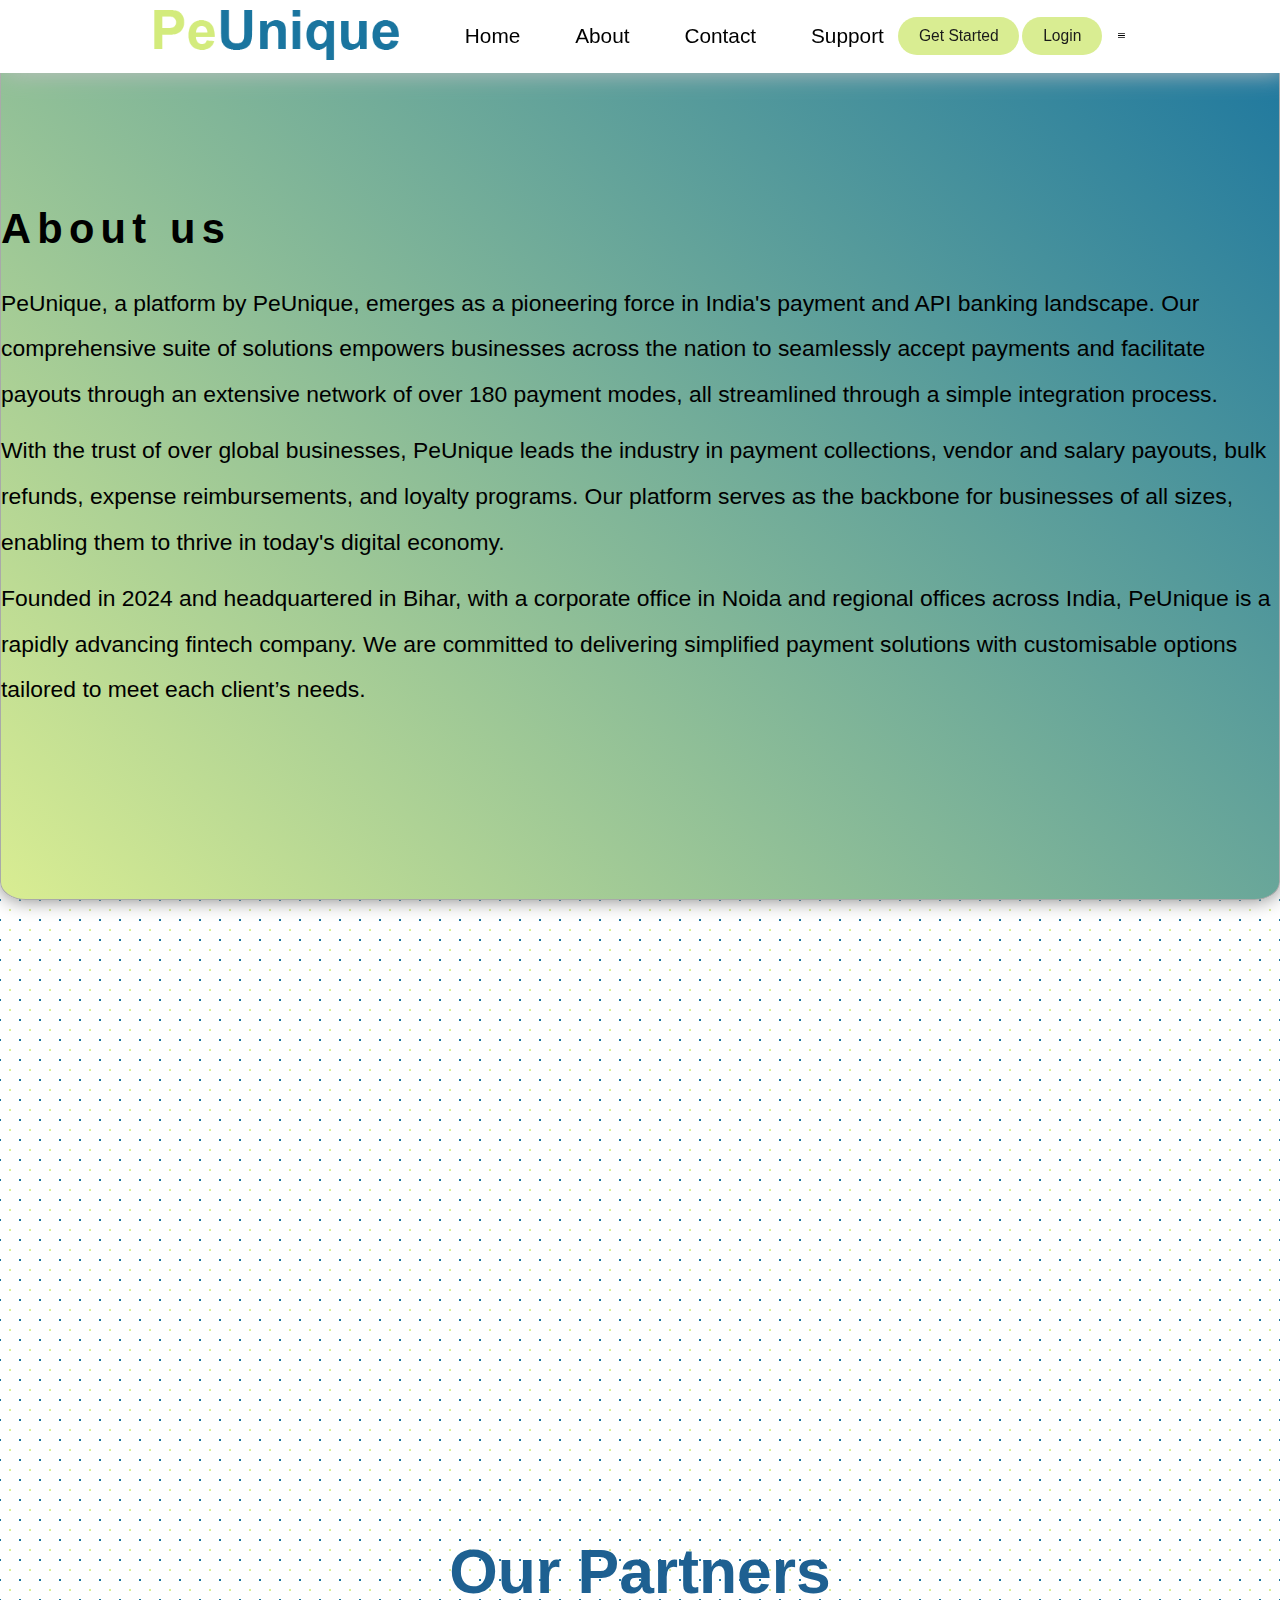
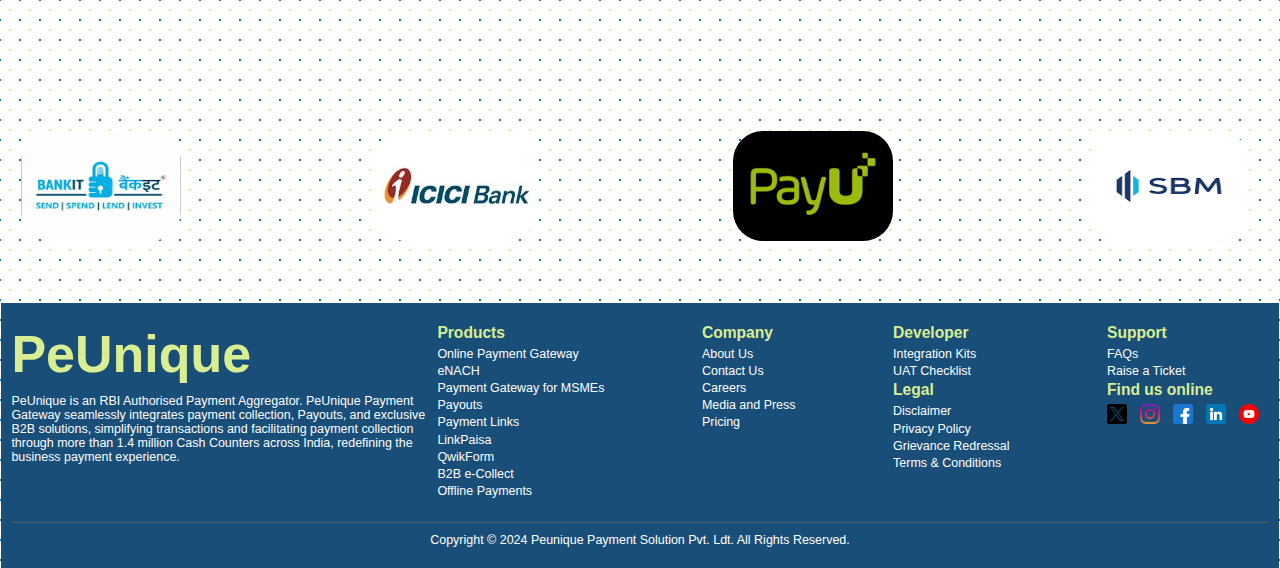
<file: aboutus.html>
<!DOCTYPE html>
<html lang="en">
<head>
    <meta charset="UTF-8">
    <meta name="viewport" content="width=device-width, initial-scale=1.0">
    <title>About Us</title>
    <link href='https://unpkg.com/boxicons@2.1.4/css/boxicons.min.css' rel='stylesheet'>
    <link rel="icon" type="image/x-icon" href="./assets/favicon.png">
    <style>
        @import url('./css/style.css');
.button {
  line-height: 1;
  text-decoration: none;
  display: inline-flex;
  border: none;
  cursor: pointer;
  align-items: center;
  gap: 0.75rem;
  background-color: var(--primary-color);
  color: #1a1a1a;
  border-radius: 10rem;
  padding: 0.75rem 1.5rem;
  padding-left: 20px;
  margin-top: 2.6rem;
  white-space: nowrap;
  overflow: hidden;
  text-overflow: ellipsis;
  transition: background-color 0.3s;
}

.button__icon-wrapper {
  flex-shrink: 0;
  width: 25px;
  height: 25px;
  position: relative;
  color: var(--bg-color);
  background-color: #fff;
  border-radius: 50%;
  display: grid;
  place-items: center;
  overflow: hidden;
}

.button:hover {
  background-color:var(--secondary-color);
  color: #fff;

}

.button:hover .button__icon-wrapper {
  color: #000;
}

.button__icon-svg--copy {
  position: absolute;
  transform: translate(-150%, 150%);
}

.button:hover .button__icon-svg:first-child {
  transition: transform 0.3s ease-in-out;
  transform: translate(150%, -150%);
}

.button:hover .button__icon-svg--copy {
  transition: transform 0.3s ease-in-out 0.1s;
  transform: translate(0);
}

    </style>
<link href="https://unpkg.com/aos@2.3.1/dist/aos.css" rel="stylesheet">
</head>
<body>
  <header>
    <a href="./index.html">
        <img src="./assets/icon.png" alt="" height="50px">
    </a>
    <nav>
        <a href="./index.html">Home</a>
        <a href="./aboutus.html">About</a>
        <a href="./contact.html">Contact</a>
        <a href="./support.html">Support</a>
    </nav>
    <div class="btns">
        <a href="#" class="btn">Get Started</a>
        <a href="#" class="login">Login</a>
    </div>
    <i class='bx bx-menu' id="menu_btn"></i>
</header>
    <div >
   <div class="about-container">
    <div class="about-herosection">
        <h1 class="about-heading">About us</h1>
        <p>PeUnique, a platform by PeUnique, emerges as a pioneering force in India's payment and API banking landscape.
         Our comprehensive suite of solutions empowers businesses across the nation to seamlessly accept payments and facilitate payouts through an extensive network of over 180 payment modes, all streamlined through a simple integration process.</p>
       <p>With the trust of over global businesses, PeUnique leads the industry in payment collections, vendor and salary payouts, bulk refunds, expense reimbursements, and loyalty programs. Our platform serves as the backbone for businesses of all sizes, enabling them to thrive in today's digital economy.
    </p>
    <p>Founded in 2024 and headquartered in Bihar, with a corporate office in Noida and regional offices across India, PeUnique is a rapidly advancing fintech company. We are committed to delivering simplified payment solutions with customisable options tailored to meet each client’s needs.</p>
    </div>
  
    <div class="about-goals">
        <div  data-aos="fade-right" data-aos-duration="1500"  class="about-mission">
           <h4  class="tertiary-heading">Mission</h4>
           <img src="./assets/mission.avif" alt="mission">
           <p class="short-desc">To be the most inclusive, innovative and secure payment system.</p>
          </div>
       
        <div data-aos="fade-up" data-aos-duration="1500" class="about-achievements"><h4 class="tertiary-heading">Achievements</h4><img src="./assets/acheivements.jpg" alt="acheivements"><p class="short-desc">20+ websites included as there payment gateway.</p></div>
       
        <div  data-aos="fade-left" data-aos-duration="1500" class="about-vision"><h4 class="tertiary-heading">Vision</h4><img src="./assets/vission.avif" alt="vision"><p class="short-desc">To be recognised as one of the top 10 innovative and inclusive payment system providers.</p></div>
    </div>

    <!-- <div class="about-team">
        <h2 class="secondary-heading"> Our Team</h2>
        <div class="team-box">
            <div class="team"><img class="team-img"  src="./assets/image.png" alt="manager"><p class="team-name">Mr Nikhil Advani</p><p class="team-desc">A former banker with companies like ICICI, Kotak Mahindra & HDFC with close to 24 years of experience.</p>
                <button href="#" class="button" style="--clr: #7808d0">
                  <span class="button__icon-wrapper">
                    <svg
                      viewBox="0 0 14 15"
                      fill="none"
                      xmlns="http://www.w3.org/2000/svg"
                      class="button__icon-svg"
                      width="10"
                    >
                      <path
                        d="M13.376 11.552l-.264-10.44-10.44-.24.024 2.28 6.96-.048L.2 12.56l1.488 1.488 9.432-9.432-.048 6.912 2.304.024z"
                        fill="currentColor"
                      ></path>
                    </svg>
                
                    <svg
                      viewBox="0 0 14 15"
                      fill="none"
                      width="10"
                      xmlns="http://www.w3.org/2000/svg"
                      class="button__icon-svg button__icon-svg--copy"
                    >
                      <path
                        d="M13.376 11.552l-.264-10.44-10.44-.24.024 2.28 6.96-.048L.2 12.56l1.488 1.488 9.432-9.432-.048 6.912 2.304.024z"
                        fill="currentColor"
                      ></path>
                    </svg>
                  </span>
                  Explore All
                </button>
                </div>
            <div class="team"><img class="team-img"  src="./assets/image.png" alt="manager"><p class="team-name">Mr Sunil Agrawal</p><p class="team-desc">Proven Business Leader, Entrepreneur, & business strategist, with close to 25 years of experience in tech strategy & sales.</p> <button href="#" class="button" style="--clr: #7808d0">
                <span class="button__icon-wrapper">
                  <svg
                    viewBox="0 0 14 15"
                    fill="none"
                    xmlns="http://www.w3.org/2000/svg"
                    class="button__icon-svg"
                    width="10"
                  >
                    <path
                      d="M13.376 11.552l-.264-10.44-10.44-.24.024 2.28 6.96-.048L.2 12.56l1.488 1.488 9.432-9.432-.048 6.912 2.304.024z"
                      fill="currentColor"
                    ></path>
                  </svg>
              
                  <svg
                    viewBox="0 0 14 15"
                    fill="none"
                    width="10"
                    xmlns="http://www.w3.org/2000/svg"
                    class="button__icon-svg button__icon-svg--copy"
                  >
                    <path
                      d="M13.376 11.552l-.264-10.44-10.44-.24.024 2.28 6.96-.048L.2 12.56l1.488 1.488 9.432-9.432-.048 6.912 2.304.024z"
                      fill="currentColor"
                    ></path>
                  </svg>
                </span>
                Explore All
              </button></div>
            <div class="team"><img class="team-img"  src="./assets/image.png" alt="manager"><p class="team-name">Mr Ankit Chaudhary</p><p class="team-desc"> MBA in Finance & with a vast experience of 28 years including 14.5 years of experience with top two private Banks viz. HDFC Bank & ICICI Bank</p>
                <button href="#" class="button" style="--clr: #7808d0">
                    <span class="button__icon-wrapper">
                      <svg
                        viewBox="0 0 14 15"
                        fill="none"
                        xmlns="http://www.w3.org/2000/svg"
                        class="button__icon-svg"
                        width="10"
                      >
                        <path
                          d="M13.376 11.552l-.264-10.44-10.44-.24.024 2.28 6.96-.048L.2 12.56l1.488 1.488 9.432-9.432-.048 6.912 2.304.024z"
                          fill="currentColor"
                        ></path>
                      </svg>
                  
                      <svg
                        viewBox="0 0 14 15"
                        fill="none"
                        width="10"
                        xmlns="http://www.w3.org/2000/svg"
                        class="button__icon-svg button__icon-svg--copy"
                      >
                        <path
                          d="M13.376 11.552l-.264-10.44-10.44-.24.024 2.28 6.96-.048L.2 12.56l1.488 1.488 9.432-9.432-.048 6.912 2.304.024z"
                          fill="currentColor"
                        ></path>
                      </svg>
                    </span>
                    Explore All
                  </button></div>
        </div>

    </div> -->

    <div class="about-partners">
        <h2 class="secondary-heading">Our Partners</h2>
        <div class="image-slider" scrollamount="20" direction="fade-left">
            <img class="partner-image" src="./assets/bankit.png" alt="">
            <!-- <img class="partner-image" src="./assets/eko-logo.svg" alt=""> -->
            <img class="partner-image" src="./assets/icici.jpg" alt="">
            <!-- <img class="partner-image" src="./assets/mahagram.jpg" alt=""> -->
            <img class="partner-image" src="./assets/payu.png" alt="">
            <img class="partner-image" src="./assets/sbm bank.png" alt="">
            <img class="partner-image" src="./assets/yes bank.jpg" alt="">

            <!-- Duplicate images -->

            <img class="partner-image" src="./assets/bankit.png" alt="">
            <!-- <img class="partner-image" src="./assets/eko-logo.svg" alt=""> -->
            <img class="partner-image" src="./assets/icici.jpg" alt="">
            <!-- <img class="partner-image" src="./assets/mahagram.jpg" alt=""> -->
            <img class="partner-image" src="./assets/payu.png" alt="">
            <img class="partner-image" src="./assets/sbm bank.png" alt="">
            <img class="partner-image" src="./assets/yes bank.jpg" alt="">
        </div>

    </div>
    <!-- <div class="about-testimonials">
        <h2 class="secondary-heading">Testimonials</h2>

    </div> -->
    <footer>
        <div class="footer-container">
            <div class="footer-about">
                <h2>PeUnique</h2>
                <p>
                    PeUnique is an RBI Authorised Payment Aggregator. PeUnique Payment Gateway seamlessly integrates payment collection, Payouts, and exclusive B2B solutions, simplifying transactions and facilitating payment collection through more than 1.4 million Cash Counters across India, redefining the business payment experience.
                </p>
                <!-- <div class="certifications">
                    <img src="rbi-authorized.png" alt="RBI Authorised Payment Aggregator">
                    <img src="pcidss.png" alt="PCI DSS">
                    <img src="iso.png" alt="ISO/IEC 27001:2022">
                    <img src="npci.png" alt="NPCI Certified Partner">
                </div> -->
            </div>
            <div class="footer-links">
                <div>
                    <h3>Products</h3>
                    <ul>
                        <li>Online Payment Gateway</li>
                        <li>eNACH</li>
                        <li>Payment Gateway for MSMEs</li>
                        <li>Payouts</li>
                        <li>Payment Links</li>
                        <li>LinkPaisa</li>
                        <li>QwikForm</li>
                        <li>B2B e-Collect</li>
                        <li>Offline Payments</li>
                    </ul>
                </div>
                <div>
                    <h3>Company</h3>
                    <ul>
                        <li>About Us</li>
                        <li>Contact Us</li>
                        <li>Careers</li>
                        <li>Media and Press</li>
                        <li>Pricing</li>
                    </ul>
                </div>
                <div>
                    <h3>Developer</h3>
                    <ul>
                        <li>Integration Kits</li>
                        <li>UAT Checklist</li>
                    </ul>
                    <h3>Legal</h3>
                    <ul>
                        <li>Disclaimer</li>
                        <li>Privacy Policy</li>
                        <li>Grievance Redressal</li>
                        <li>Terms & Conditions</li>
                    </ul>
                </div>
                <div>
                    <h3>Support</h3>
                    <ul>
                        <li>FAQs</li>
                        <li>Raise a Ticket</li>
                    </ul>
                    <h3>Find us online</h3>
                    <div class="social-icons">
                        <a href="#"><img src="./assets/twitter.png" alt="Twitter"></a>
                        <a href="#"><img src="./assets/instagram.png" alt="Instagram"></a>
                        <a href="#"><img src="./assets/facebook.png" alt="Facebook"></a>
                        <a href="#"><img src="./assets/linkedin.png" alt="LinkedIn"></a>
                        <a href="#"><img src="./assets/youtube.png" alt="YouTube"></a>
                    </div>
                </div>
            </div>
        </div>
        <div class="footer-bottom">
          <p>Copyright © 2024 Peunique Payment Solution Pvt. Ldt. All Rights Reserved.</p>
        </div>
    </footer>
    </div>
    </div>
    
    <script src="https://unpkg.com/aos@2.3.1/dist/aos.js"></script>
    <script>
        AOS.init();
      </script>
</body>
</html>
</file>
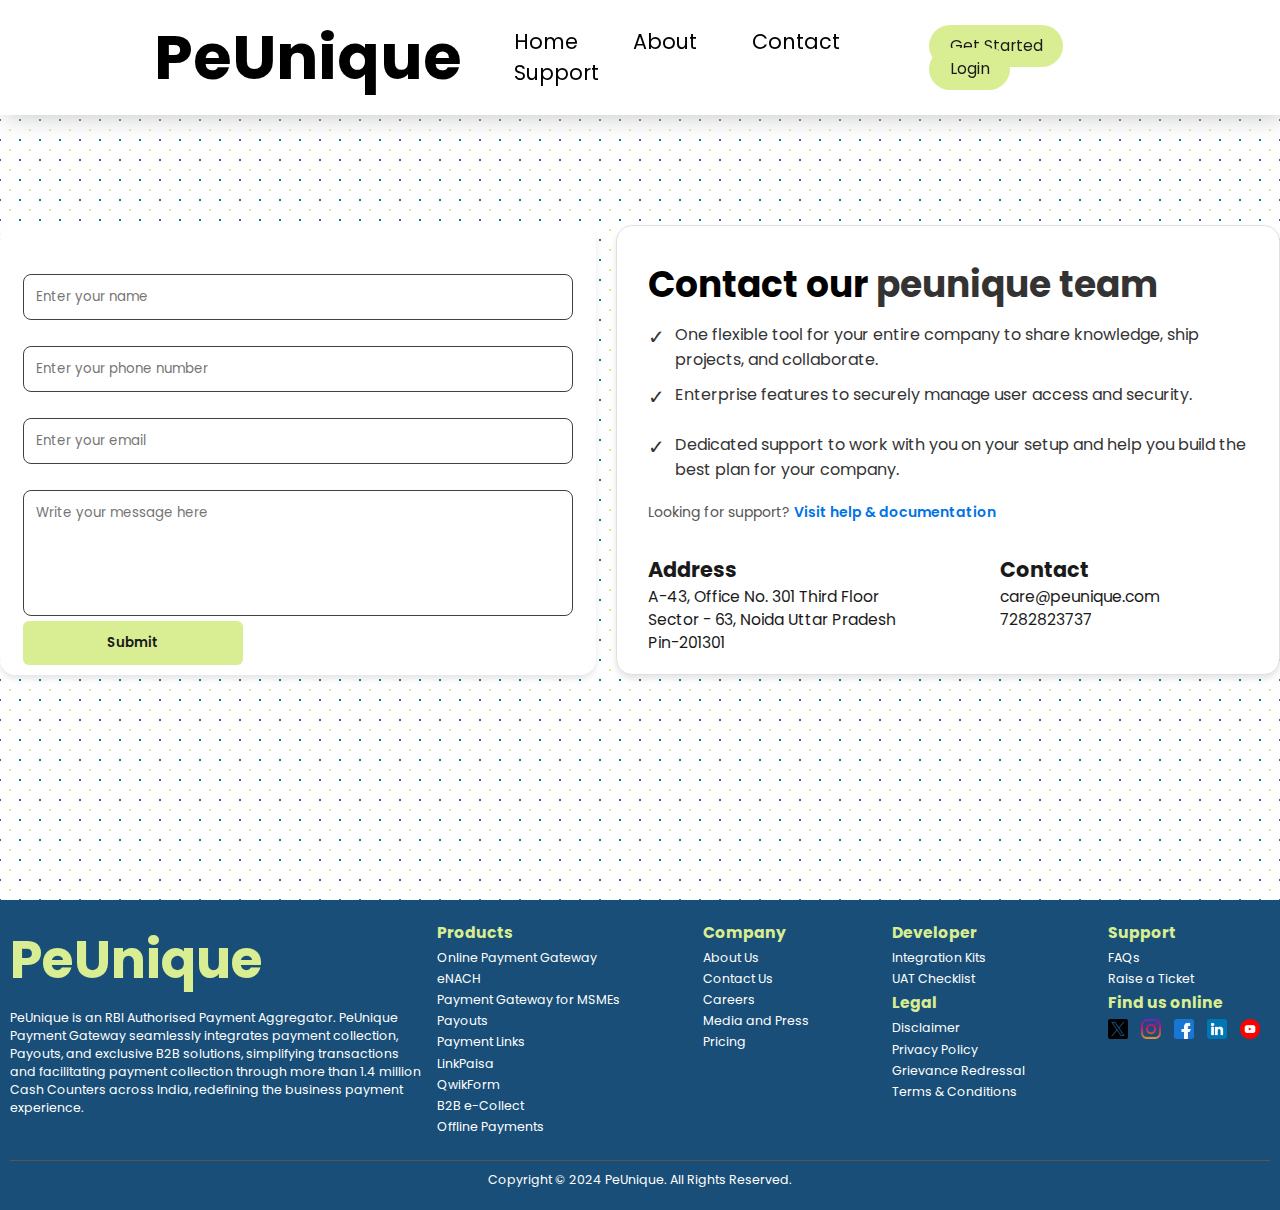
<file: contact.html>
<!DOCTYPE html>
<html lang="en">
<head>
    <meta charset="UTF-8">
    <meta name="viewport" content="width=device-width, initial-scale=1.0">
    <title>Contact Page</title>
    <link rel="preconnect" href="https://fonts.googleapis.com">
    <link rel="preconnect" href="https://fonts.gstatic.com" crossorigin>
    <link href="https://fonts.googleapis.com/css2?family=Poppins:ital,wght@0,100;0,200;0,300;0,400;0,500;0,600;0,700;0,800;0,900;1,100;1,200;1,300;1,400;1,500;1,600;1,700;1,800;1,900&display=swap" rel="stylesheet">
    <link href='https://unpkg.com/boxicons@2.1.4/css/boxicons.min.css' rel='stylesheet'>
    <style>
        @import url('./css/style.css');
    </style>
</head>
<body>
    <header>
        <h1>Pe<span>Unique</span></h1>
        <nav>
            <a href="./index.html">Home</a>
            <a href="./aboutus.html">About</a>
            <a href="./contact.html">Contact</a>
            <a href="./support.html">Support</a>
        </nav>
        <div class="btns">
            <a href="#" class="btn">Get Started</a>
            <a href="#" class="login">Login</a>
        </div>
    </header>
    <div class="main-container">
        <div class="contact-form-container">
            <form class="contact-form" action="#" method="POST">
                <div class="contact-form-group">
                    <label for="contact-name">Name</label>
                    <input type="text" id="contact-name" name="name" placeholder="Enter your name" required>
                </div>
                <div class="contact-form-group">
                    <label for="contact-phone">Phone no</label>
                    <input type="tel" id="contact-phone" name="phone" placeholder="Enter your phone number" pattern="[0-9]{10}" required>
                </div>
                <div class="contact-form-group">
                    <label for="contact-email">Email</label>
                    <input type="email" id="contact-email" name="email" placeholder="Enter your email" required>
                </div>
                <div class="contact-form-group">
                    <label for="contact-message">How Can We Help You?</label>
                    <textarea id="contact-message" name="message" placeholder="Write your message here" rows="5" required></textarea>
                </div>
                <button class="contact-form-submit-btn" type="submit">Submit</button>
            </form>
        </div>
        <div class="contact-container">
            <h1>Contact our <span>peunique team</span></h1>
           <div style="position: relative; top: 10px;">
            <div class="contact-feature">        
              <div class="contact-feature-icon">✓</div>
              <div class="contact-feature-text">One flexible tool for your entire company to share knowledge, ship projects, and collaborate.</div>
          </div>
           </div>
            <div class="contact-feature">
                <div class="contact-feature-icon">✓</div>
                <div class="contact-feature-text">Enterprise features to securely manage user access and security.</div>
            </div>
            <div class="contact-feature">
                <div class="contact-feature-icon">✓</div>
                <div class="contact-feature-text">Dedicated support to work with you on your setup and help you build the best plan for your company.</div>
            </div>
            <p class="contact-support-text">Looking for support? <a href="#">Visit help & documentation</a></p>
            <div class="address">
                <div class="first">
                    <h1>Address</h1>
                    <p>A-43, Office No. 301 Third Floor</p>
                    <p>Sector - 63, Noida Uttar Pradesh</p>
                    <p>Pin-201301</p>
                </div>
                <div class="contact">
                    <h1>Contact</h1>
                    <p>care@peunique.com</p>
                    <p>7282823737</p>
                </div>
            </div>
        </div>
    </div>
    <footer>
        <div class="footer-container">
            <div class="footer-about">
                <h2>PeUnique</h2>
                <p>
                    PeUnique is an RBI Authorised Payment Aggregator. PeUnique Payment Gateway seamlessly integrates payment collection, Payouts, and exclusive B2B solutions, simplifying transactions and facilitating payment collection through more than 1.4 million Cash Counters across India, redefining the business payment experience.
                </p>
                <!-- <div class="certifications">
                    <img src="rbi-authorized.png" alt="RBI Authorised Payment Aggregator">
                    <img src="pcidss.png" alt="PCI DSS">
                    <img src="iso.png" alt="ISO/IEC 27001:2022">
                    <img src="npci.png" alt="NPCI Certified Partner">
                </div> -->
            </div>
            <div class="footer-links">
                <div>
                    <h3>Products</h3>
                    <ul>
                        <li>Online Payment Gateway</li>
                        <li>eNACH</li>
                        <li>Payment Gateway for MSMEs</li>
                        <li>Payouts</li>
                        <li>Payment Links</li>
                        <li>LinkPaisa</li>
                        <li>QwikForm</li>
                        <li>B2B e-Collect</li>
                        <li>Offline Payments</li>
                    </ul>
                </div>
                <div>
                    <h3>Company</h3>
                    <ul>
                        <li>About Us</li>
                        <li>Contact Us</li>
                        <li>Careers</li>
                        <li>Media and Press</li>
                        <li>Pricing</li>
                    </ul>
                </div>
                <div>
                    <h3>Developer</h3>
                    <ul>
                        <li>Integration Kits</li>
                        <li>UAT Checklist</li>
                    </ul>
                    <h3>Legal</h3>
                    <ul>
                        <li>Disclaimer</li>
                        <li>Privacy Policy</li>
                        <li>Grievance Redressal</li>
                        <li>Terms & Conditions</li>
                    </ul>
                </div>
                <div>
                    <h3>Support</h3>
                    <ul>
                        <li>FAQs</li>
                        <li>Raise a Ticket</li>
                    </ul>
                    <h3>Find us online</h3>
                    <div class="social-icons">
                        <a href="#"><img src="./assets/twitter.png" alt="Twitter"></a>
                        <a href="#"><img src="./assets/instagram.png" alt="Instagram"></a>
                        <a href="#"><img src="./assets/facebook.png" alt="Facebook"></a>
                        <a href="#"><img src="./assets/linkedin.png" alt="LinkedIn"></a>
                        <a href="#"><img src="./assets/youtube.png" alt="YouTube"></a>
                    </div>
                </div>
            </div>
        </div>
        <div class="footer-bottom">
            <p>Copyright © 2024 PeUnique. All Rights Reserved.</p>
        </div>
    </footer>
</body>
</html>
</file>
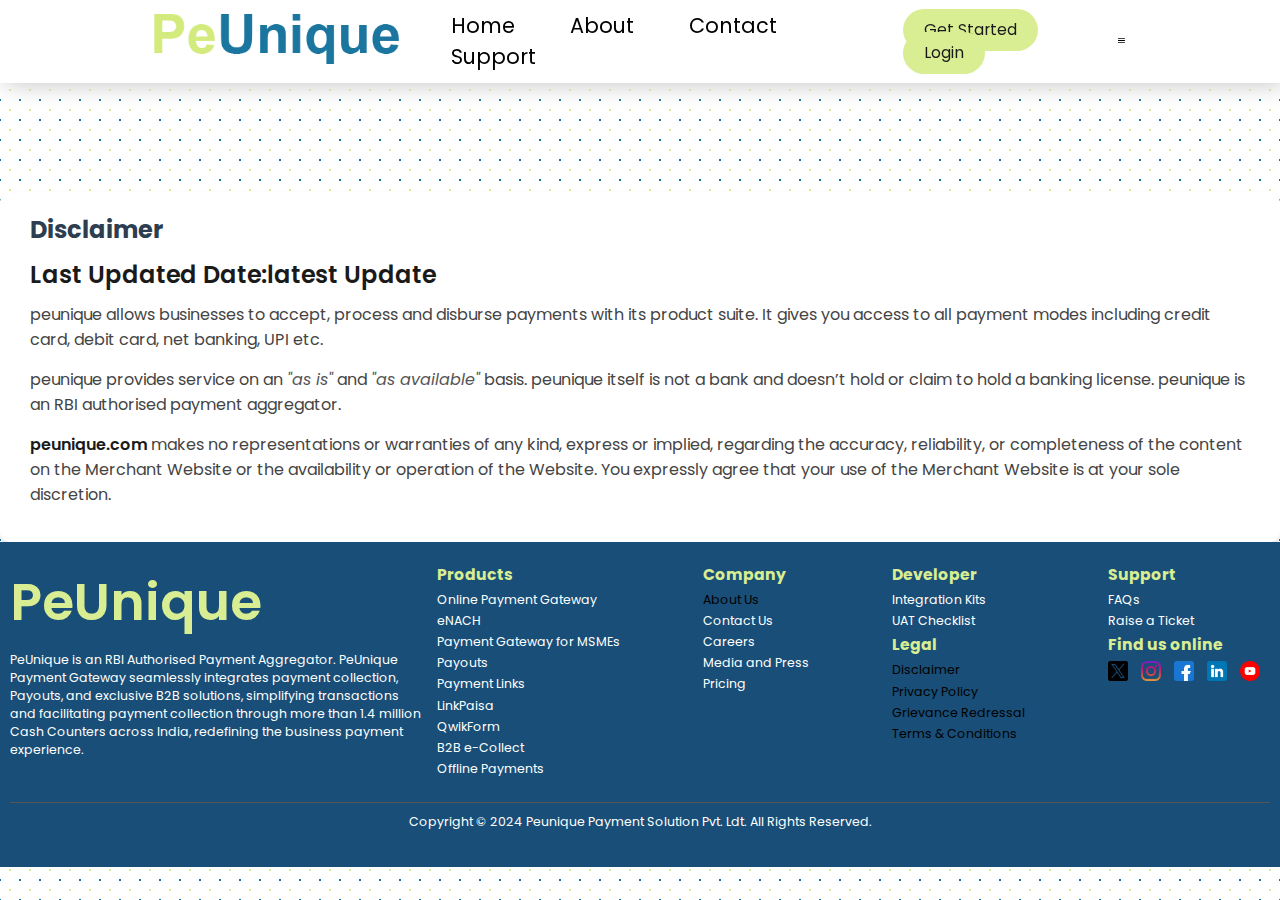
<file: disclaimer.html>
<!DOCTYPE html>
<html lang="en">
<head>
    <meta charset="UTF-8">
    <meta name="viewport" content="width=device-width, initial-scale=1.0">
    <title>Disclaimer</title>
    <style>
        @import url('./css/style.css');
        section {
    
  justify-content: center;       
    background-color: #ffffff; /* White background */
    margin-top: 15% ; /* Centered horizontally with spacing */
    padding: 20px 30px; /* Internal spacing */
    border-radius: 10px; /* Rounded corners */
    box-shadow: 0 4px 6px rgba(0, 0, 0, 0.1); /* Subtle shadow for depth */
    max-width: 100%; /* Restrict width for better readability */
}

h2 {
    font-size: 24px;
    color: #1a1a1a; /* Darker color for heading */
    font-weight: 600;
    margin-bottom: 10px;
}

p {
    font-size: 16px;
    color: #444; /* Slightly lighter text for paragraphs */
    margin-bottom: 15px;
}

strong {
    font-weight: 600; /* Bold font */
    color: #1a1a1a;
}

em {
    font-style: italic;
    color: #555; /* Slightly muted color for emphasis */
} 
@media screen and (max-width: 600px) {
            section {
                padding: 20px;
            }

            h1 {
                font-size: 22px;
            }

            p {
                font-size: 14px;
            }
        }

 /* disclaimer  section */
 .disclaimer {
    font-size: x-large; /* Adjust font size */
    font-weight: bold;  /* Make it bold for emphasis */
    color: #2c3e50;     /* Professional dark blue */
    margin-bottom: 10px; /* Add spacing below the title */
 }
    </style>
    <link rel="preconnect" href="https://fonts.googleapis.com">
    <link rel="preconnect" href="https://fonts.gstatic.com" crossorigin>
    <link href="https://fonts.googleapis.com/css2?family=Poppins:ital,wght@0,100;0,200;0,300;0,400;0,500;0,600;0,700;0,800;0,900;1,100;1,200;1,300;1,400;1,500;1,600;1,700;1,800;1,900&display=swap" rel="stylesheet">
    <link href='https://unpkg.com/boxicons@2.1.4/css/boxicons.min.css' rel='stylesheet'>

</head>
<body>
    <header>
        <a href="./index.html">
            <img src="./assets/icon.png" alt="" height="50px">
        </a>
        <nav>

            <a href="./index.html">Home</a>
            <a href="./aboutus.html">About</a>
            <a href="./contact.html">Contact</a>
            <a href="./support.html">Support</a>
        </nav>
        <div class="btns">
            <a href="#" class="btn">Get Started</a>
            <a href="#" class="login">Login</a>
        </div>

        <i class='bx bx-menu' id="menu_btn"></i>

    </header>


    <!-- here will disclaimer -->
     
       
        <section>
          <h1 class="disclaimer">Disclaimer</h1>
            <h2>Last Updated Date:latest Update  </h2>
        <p>
            peunique allows businesses to accept, process and disburse payments with its product suite. It gives you access to all payment modes including credit card, debit card, net banking, UPI etc.
        </p>
        <p>
            peunique provides service on an <em>"as is"</em> and <em>"as available"</em> basis. peunique itself is not a bank and doesn’t hold or claim to hold a banking license. peunique is an RBI authorised payment aggregator.
        </p>
        <p>
            <strong>peunique.com</strong> makes no representations or warranties of any kind, express or implied, regarding the accuracy, reliability, or completeness of the content on the Merchant Website or the availability or operation of the Website. You expressly agree that your use of the Merchant Website is at your sole discretion.
        </p>
     
     </section>
     
          <!-- footer  -->

          <footer>
            <div class="footer-container">
                <div class="footer-about">
                    <h2>PeUnique</h2>
                    <p>
                        PeUnique is an RBI Authorised Payment Aggregator. PeUnique Payment Gateway seamlessly integrates payment collection, Payouts, and exclusive B2B solutions, simplifying transactions and facilitating payment collection through more than 1.4 million Cash Counters across India, redefining the business payment experience.
                    </p>
                    <!-- <div class="certifications">
                        <img src="rbi-authorized.png" alt="RBI Authorised Payment Aggregator">
                        <img src="pcidss.png" alt="PCI DSS">
                        <img src="iso.png" alt="ISO/IEC 27001:2022">
                        <img src="npci.png" alt="NPCI Certified Partner">
                    </div> -->
                </div>
                <div class="footer-links">
                    <div>
                        <h3>Products</h3>
                        <ul>
                            <li>Online Payment Gateway</li>
                            <li>eNACH</li>
                            <li>Payment Gateway for MSMEs</li>
                            <li>Payouts</li>
                            <li>Payment Links</li>
                            <li>LinkPaisa</li>
                            <li>QwikForm</li>
                            <li>B2B e-Collect</li>
                            <li>Offline Payments</li>
                        </ul>
                    </div>
                    <div>
                        <h3>Company</h3>
                        <ul>
                            <li><a href="./aboutus.html">About Us</a></li>
                            <li>Contact Us</li>
                            <li>Careers</li>
                            <li>Media and Press</li>
                            <li>Pricing</li>
                        </ul>
                    </div>
                    <div>
                        <h3>Developer</h3>
                        <ul>
                            <li>Integration Kits</li>
                            <li>UAT Checklist</li>
                        </ul>
                        <h3>Legal</h3>
                        <ul>
                            <li><a href="./disclaimer.html">Disclaimer</a></li>
                            <li><a href="./Privacy_Policy.html">Privacy Policy</a></li>
                            <li><a href="grievence.html">Grievance Redressal</a></li> 
                            <li><a href="t&c.html">Terms & Conditions</a></li>
                        </ul>
                    </div>
                    <div>
                        <h3>Support</h3>
                        <ul>
                            <li>FAQs</li>
                            <li>Raise a Ticket</li>
                        </ul>
                        <h3>Find us online</h3>
                        <div class="social-icons">
                            <a href="#"><img src="./assets/twitter.png" alt="Twitter"></a>
                            <a href="#"><img src="./assets/instagram.png" alt="Instagram"></a>
                            <a href="#"><img src="./assets/facebook.png" alt="Facebook"></a>
                            <a href="#"><img src="./assets/linkedin.png" alt="LinkedIn"></a>
                            <a href="#"><img src="./assets/youtube.png" alt="YouTube"></a>
                        </div>
                    </div>
                </div>
            </div>
            <div class="footer-bottom">
                <p>Copyright © 2024 Peunique Payment Solution Pvt. Ldt. All Rights Reserved.</p>
            </div>
        </footer>
</body>
</html>
</file>
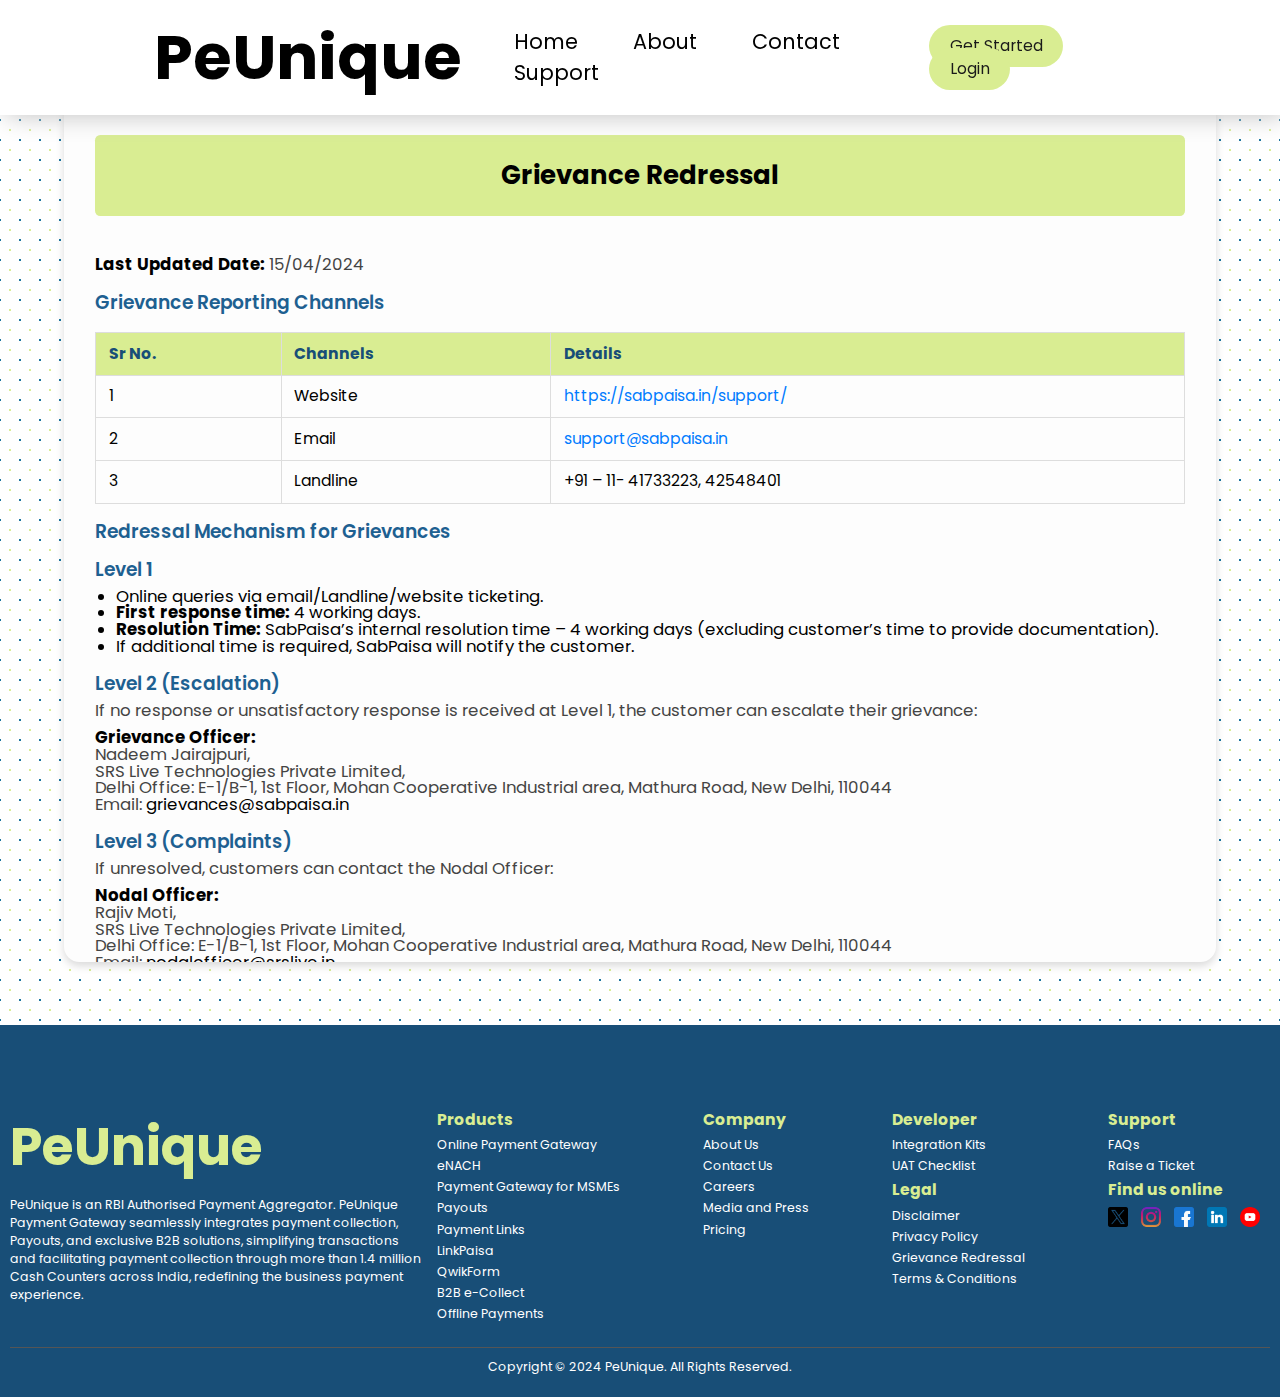
<file: grievence.html>
<!DOCTYPE html>
<html lang="en">
<head>
    <meta charset="UTF-8">
    <meta name="viewport" content="width=device-width, initial-scale=1.0">
    <title>Support</title>

    <!-- Include Animate.css -->
    <link rel="stylesheet" href="https://cdnjs.cloudflare.com/ajax/libs/animate.css/4.1.1/animate.min.css">

    <!-- Include WOW.js -->
    <script src="https://cdnjs.cloudflare.com/ajax/libs/wow/1.1.2/wow.min.js"></script>
    <link rel="preconnect" href="https://fonts.googleapis.com">
    <link rel="preconnect" href="https://fonts.gstatic.com" crossorigin>
    <link href="https://fonts.googleapis.com/css2?family=Poppins:ital,wght@0,100;0,200;0,300;0,400;0,500;0,600;0,700;0,800;0,900;1,100;1,200;1,300;1,400;1,500;1,600;1,700;1,800;1,900&display=swap" rel="stylesheet">
    <link href='https://unpkg.com/boxicons@2.1.4/css/boxicons.min.css' rel='stylesheet'>

    <!-- Link to external CSS -->
    <link rel="stylesheet" href="./css/style.css">
</head>

<body>
    <!-- Header Section -->
    <header>
        <h1>Pe<span>Unique</span></h1>
        <nav>
            <a href="./index.html">Home</a>
            <a href="./aboutus.html">About</a>
            <a href="./contact.html">Contact</a>
            <a href="./support.html">Support</a>
        </nav>
        <div class="btns">
            <a href="#" class="btn">Get Started</a>
            <a href="#" class="login">Login</a>
        </div>
    </header>
    
    <!-- Grievance Redressal Section -->
    <section class="grievance-container">
        <div class="grievence-header">
            <h5>Grievance Redressal</h5>
        </div>
        <div class="grievance-content">
            <p><strong>Last Updated Date:</strong> 15/04/2024</p>
            <h6>Grievance Reporting Channels</h6>
            <table>
                <thead>
                    <tr>
                        <th>Sr No.</th>
                        <th>Channels</th>
                        <th>Details</th>
                    </tr>
                </thead>
                <tbody>
                    <tr>
                        <td>1</td>
                        <td>Website</td>
                        <td><a href="https://sabpaisa.in/support/" target="_blank">https://sabpaisa.in/support/</a></td>
                    </tr>
                    <tr>
                        <td>2</td>
                        <td>Email</td>
                        <td><a href="mailto:support@sabpaisa.in">support@sabpaisa.in</a></td>
                    </tr>
                    <tr>
                        <td>3</td>
                        <td>Landline</td>
                        <td>+91 – 11- 41733223, 42548401</td>
                    </tr>
                </tbody>
            </table>

            <h6>Redressal Mechanism for Grievances</h6>
            <h6>Level 1</h6>
            <ul>
                <li>Online queries via email/Landline/website ticketing.</li>
                <li><strong>First response time:</strong> 4 working days.</li>
                <li><strong>Resolution Time:</strong> SabPaisa’s internal resolution time – 4 working days (excluding customer’s time to provide documentation).</li>
                <li>If additional time is required, SabPaisa will notify the customer.</li>
            </ul>
            
            <h6>Level 2 (Escalation)</h6>
            <p>If no response or unsatisfactory response is received at Level 1, the customer can escalate their grievance:</p>
            <p><strong>Grievance Officer:</strong><br>
            Nadeem Jairajpuri,<br>
            SRS Live Technologies Private Limited,<br>
            Delhi Office: E-1/B-1, 1st Floor, Mohan Cooperative Industrial area, Mathura Road, New Delhi, 110044<br>
            Email: <a href="mailto:grievances@sabpaisa.in">grievances@sabpaisa.in</a></p>

            <h6>Level 3 (Complaints)</h6>
            <p>If unresolved, customers can contact the Nodal Officer:</p>
            <p><strong>Nodal Officer:</strong><br>
            Rajiv Moti,<br>
            SRS Live Technologies Private Limited,<br>
            Delhi Office: E-1/B-1, 1st Floor, Mohan Cooperative Industrial area, Mathura Road, New Delhi, 110044<br>
            Email: <a href="mailto:nodalofficer@srslive.in">nodalofficer@srslive.in</a></p>
        </div>
    </section>

    <!-- Footer Section -->
    <footer>
        <div class="footer-container grievance-footer">
            <div class="footer-about">
                <h2>PeUnique</h2>
                <p>
                    PeUnique is an RBI Authorised Payment Aggregator. PeUnique Payment Gateway seamlessly integrates payment collection, Payouts, and exclusive B2B solutions, simplifying transactions and facilitating payment collection through more than 1.4 million Cash Counters across India, redefining the business payment experience.
                </p>
            </div>
            <div class="footer-links">
                <!-- Products Section -->
                <div>
                    <h3>Products</h3>
                    <ul>
                        <li>Online Payment Gateway</li>
                        <li>eNACH</li>
                        <li>Payment Gateway for MSMEs</li>
                        <li>Payouts</li>
                        <li>Payment Links</li>
                        <li>LinkPaisa</li>
                        <li>QwikForm</li>
                        <li>B2B e-Collect</li>
                        <li>Offline Payments</li>
                    </ul>
                </div>
                <!-- Company Links -->
                <div>
                    <h3>Company</h3>
                    <ul>
                        <li>About Us</li>
                        <li>Contact Us</li>
                        <li>Careers</li>
                        <li>Media and Press</li>
                        <li>Pricing</li>
                    </ul>
                </div>
                <!-- Developer Section -->
                <div>
                    <h3>Developer</h3>
                    <ul>
                        <li>Integration Kits</li>
                        <li>UAT Checklist</li>
                    </ul>
                    <h3>Legal</h3>
                    <ul>
                        <li>Disclaimer</li>
                        <li>Privacy Policy</li>
                        <li>Grievance Redressal</li>
                        <li>Terms & Conditions</li>
                    </ul>
                </div>
                <!-- Support Section -->
                <div>
                    <h3>Support</h3>
                    <ul>
                        <li>FAQs</li>
                        <li>Raise a Ticket</li>
                    </ul>
                    <h3>Find us online</h3>
                    <div class="social-icons">
                        <a href="#"><img src="./assets/twitter.png" alt="Twitter"></a>
                        <a href="#"><img src="./assets/instagram.png" alt="Instagram"></a>
                        <a href="#"><img src="./assets/facebook.png" alt="Facebook"></a>
                        <a href="#"><img src="./assets/linkedin.png" alt="LinkedIn"></a>
                        <a href="#"><img src="./assets/youtube.png" alt="YouTube"></a>
                    </div>
                </div>
            </div>
        </div>
        <div class="footer-bottom">
            <p>Copyright © 2024 PeUnique. All Rights Reserved.</p>
        </div>
    </footer>
</body>

</html>
</file>
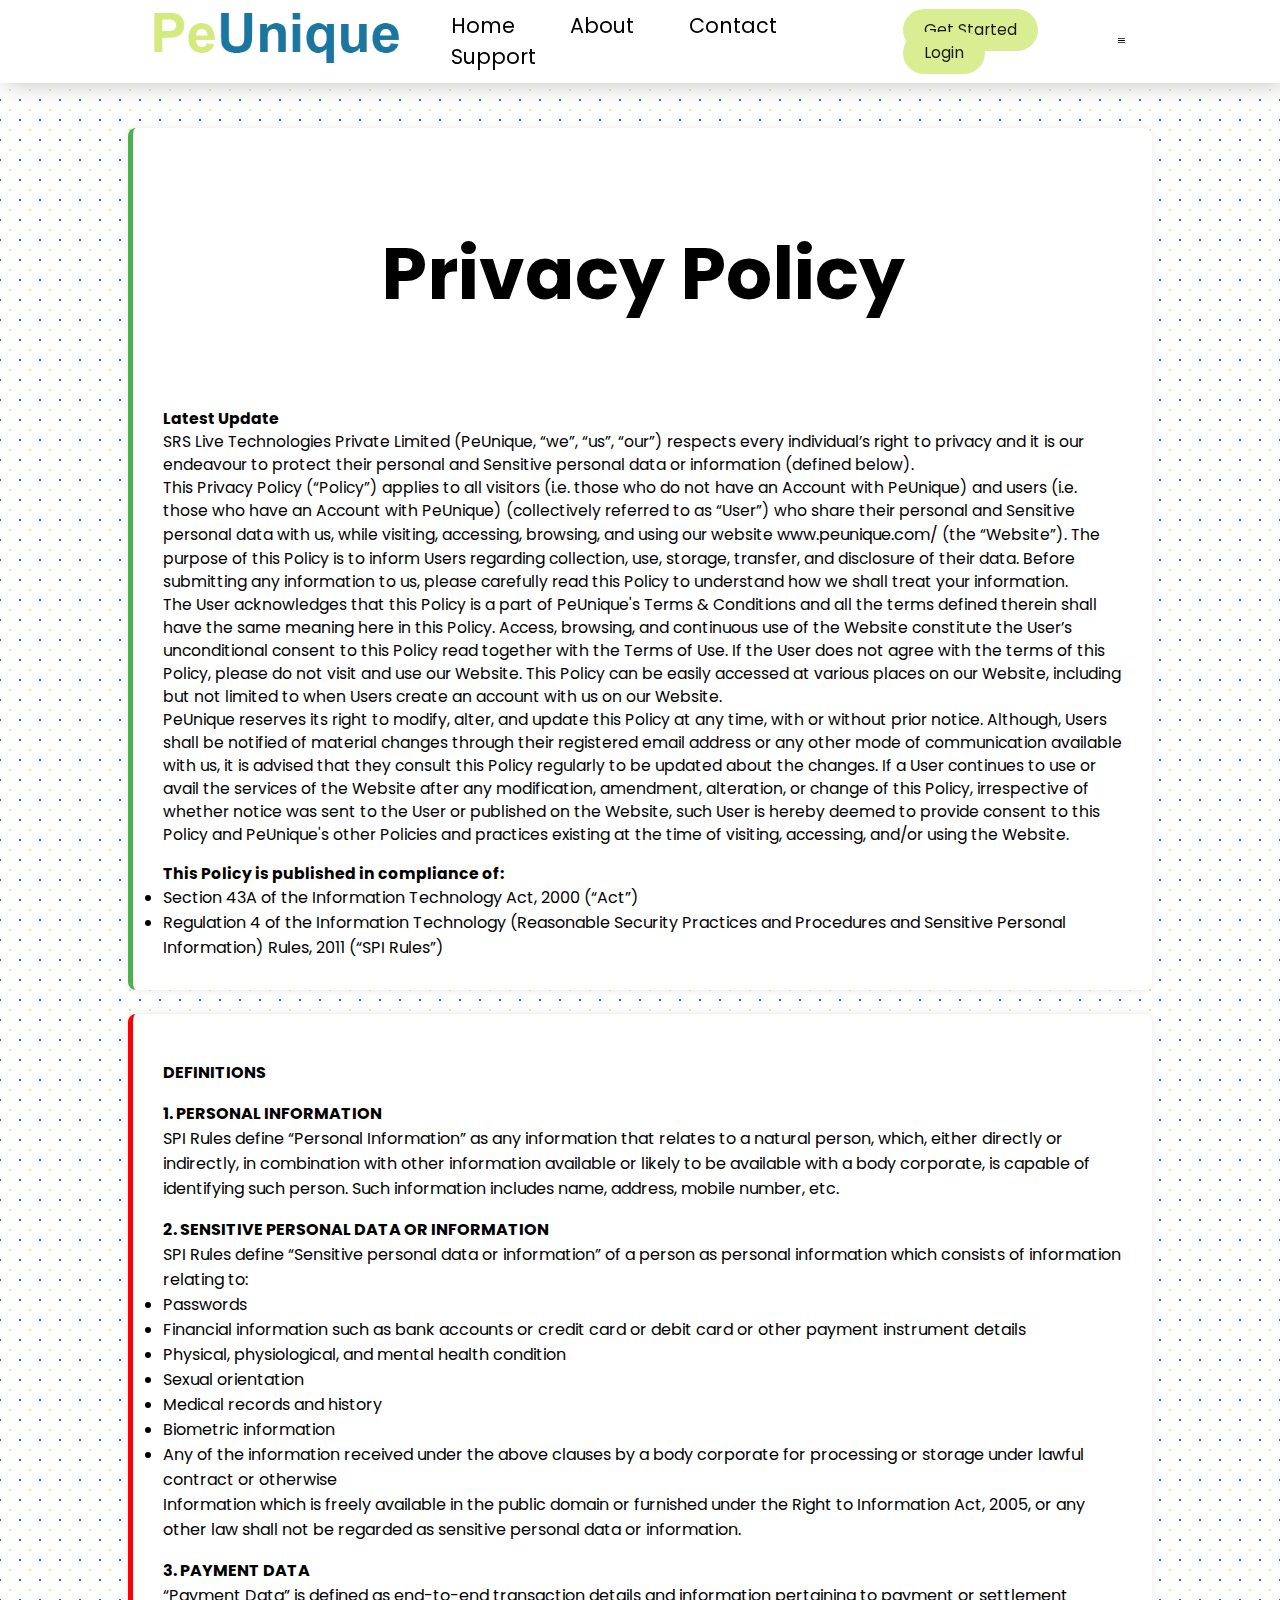
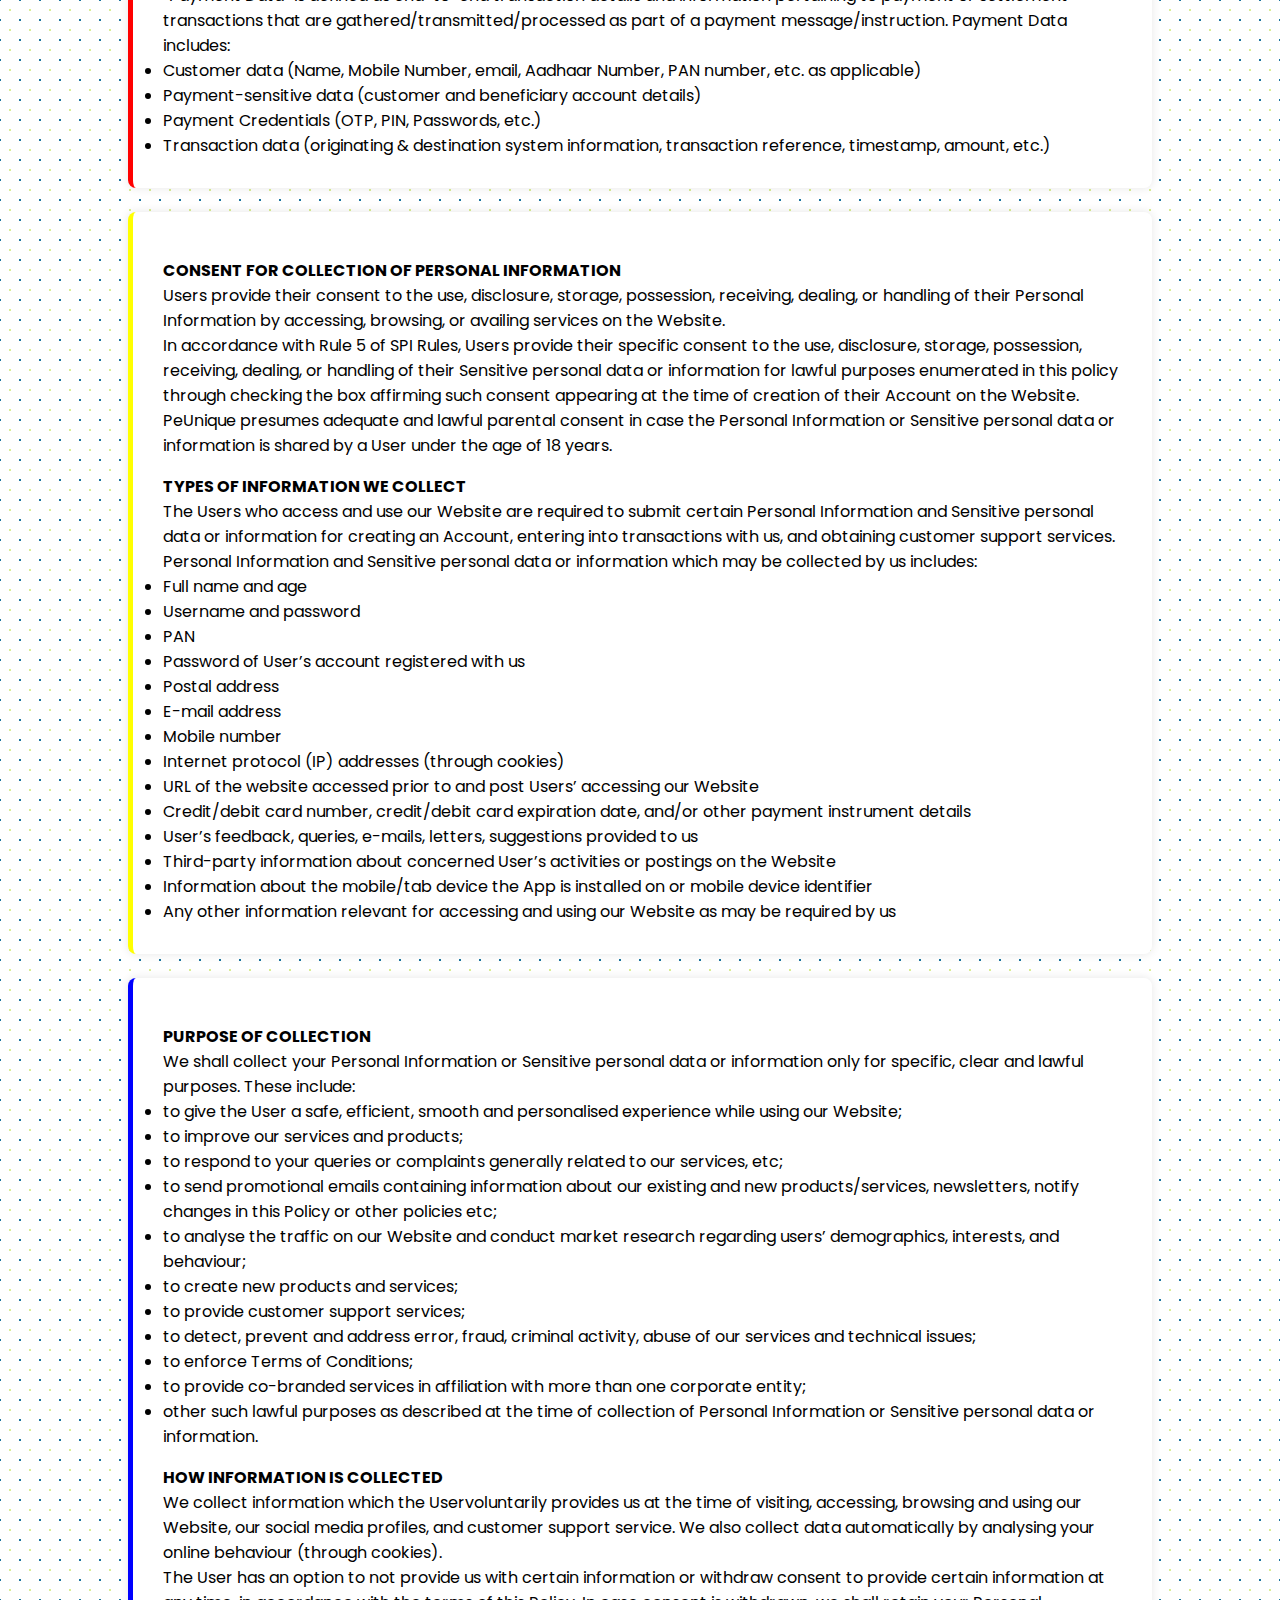
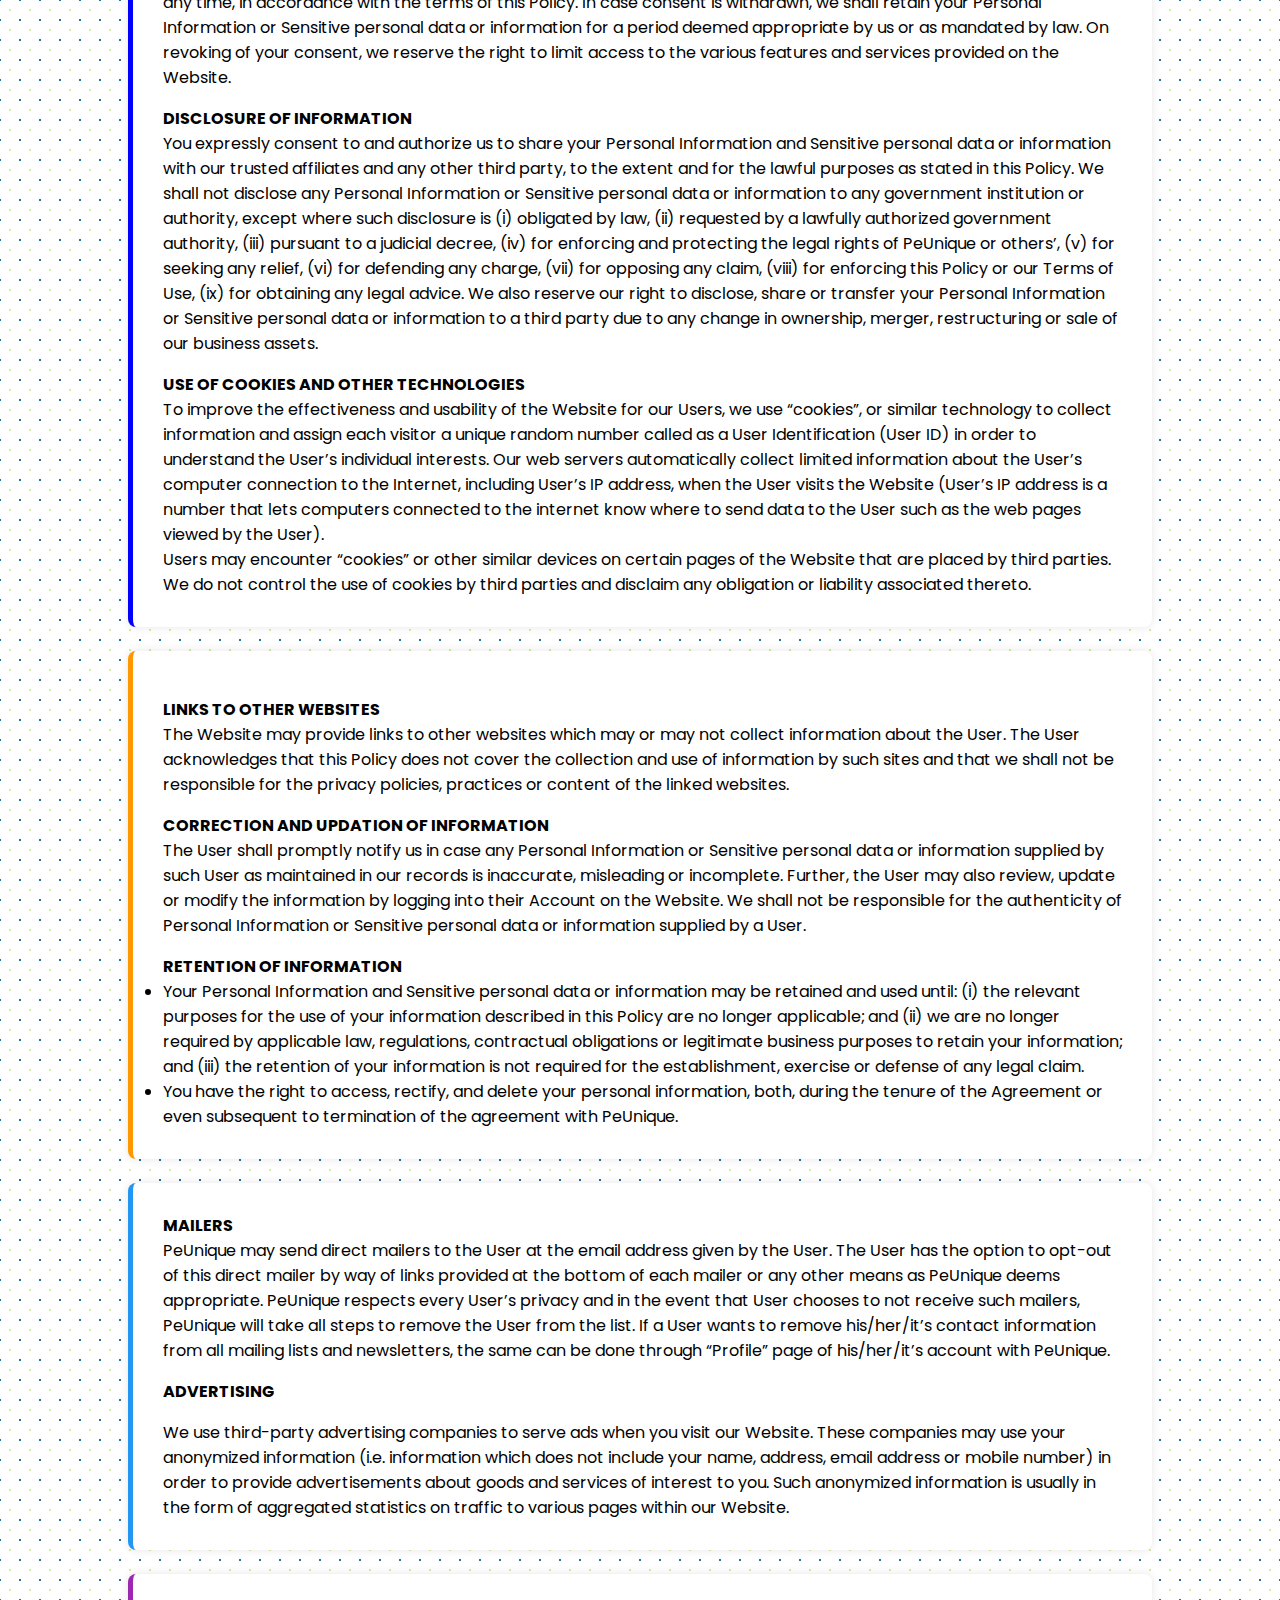
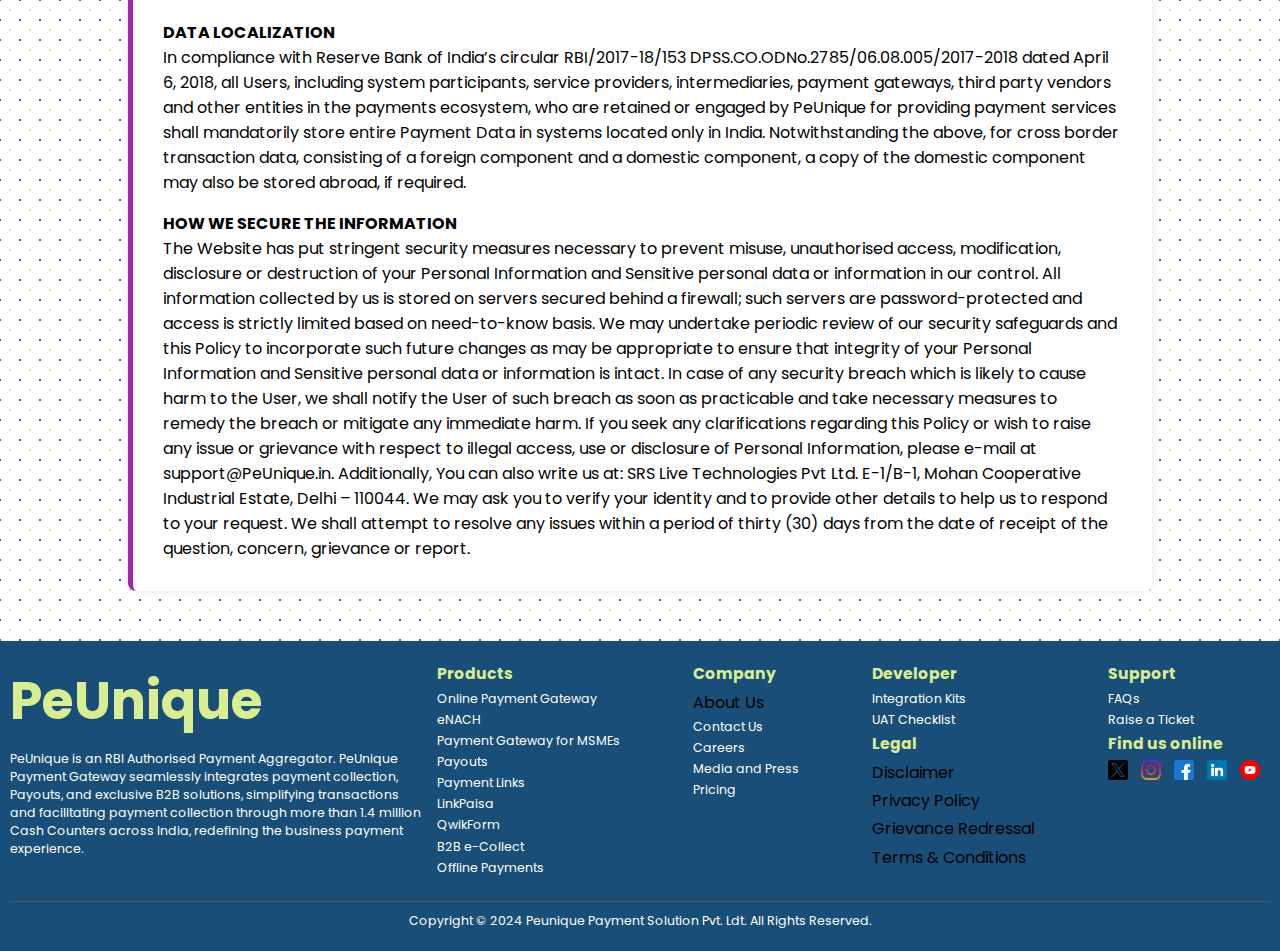
<file: Privacy_Policy.html>
<!DOCTYPE html>
<html lang="en">
<head>
    <meta charset="UTF-8">
    <meta name="viewport" content="width=device-width, initial-scale=1.0">
    <title>Privacy Policy - PeUnique</title>

    <!-- Include Animate.css -->
    <link rel="stylesheet" href="https://cdnjs.cloudflare.com/ajax/libs/animate.css/4.1.1/animate.min.css">
    <!-- Include WOW.js -->
    <script src="https://cdnjs.cloudflare.com/ajax/libs/wow/1.1.2/wow.min.js"></script>
    <link rel="preconnect" href="https://fonts.googleapis.com">
    <link rel="preconnect" href="https://fonts.gstatic.com" crossorigin>
    <link href="https://fonts.googleapis.com/css2?family=Poppins:ital,wght@0,100;0,200;0,300;0,400;0,500;0,600;0,700;0,800;0,900;1,100;1,200;1,300;1,400;1,500;1,600;1,700;1,800;1,900&display=swap" rel="stylesheet">
    <link href='https://unpkg.com/boxicons@2.1.4/css/boxicons.min.css' rel='stylesheet'>
    
    <!-- Link to external CSS -->
    <link rel="stylesheet" href="./css/style.css">
    <link rel="stylesheet" href="./privacycss.css">   
</head>

<body>

    <!-- HEADER -->
    <header>
        <a href="./index.html">
            <img src="./assets/icon.png" alt="" height="50px">
        </a>
        <nav>

            <a href="./index.html">Home</a>
            <a href="./aboutus.html">About</a>
            <a href="./contact.html">Contact</a>
            <a href="./support.html">Support</a>
        </nav>
        <div class="btns">
            <a href="#" class="btn">Get Started</a>
            <a href="#" class="login">Login</a>
        </div>

        <i class='bx bx-menu' id="menu_btn"></i>

    </header>

<!-- PRIVACY POLICY CONTENT -->

<div class="content">
    <div class="privacy-header">
        <h5>Privacy Policy</h5>
     </div>
    <br> <p><strong>Latest Update</strong></p>
    <p>SRS Live Technologies Private Limited (PeUnique, “we”, “us”, “our”) respects every individual’s right to privacy and it is our endeavour to protect their personal and Sensitive personal data or information (defined below).</p>
    <p>This Privacy Policy (“Policy”) applies to all visitors (i.e. those who do not have an Account with PeUnique) and users (i.e. those who have an Account with PeUnique) (collectively referred to as “User”) who share their personal and Sensitive personal data with us, while visiting, accessing, browsing, and using our website <a href="https://www.peunique.com." target="_blank">www.peunique.com/</a> (the “Website”). The purpose of this Policy is to inform Users regarding collection, use, storage, transfer, and disclosure of their data. Before submitting any information to us, please carefully read this Policy to understand how we shall treat your information.</p>
    <p>The User acknowledges that this Policy is a part of PeUnique's Terms & Conditions and all the terms defined therein shall have the same meaning here in this Policy. Access, browsing, and continuous use of the Website constitute the User’s unconditional consent to this Policy read together with the Terms of Use. If the User does not agree with the terms of this Policy, please do not visit and use our Website. This Policy can be easily accessed at various places on our Website, including but not limited to when Users create an account with us on our Website.</p>
    <p>PeUnique reserves its right to modify, alter, and update this Policy at any time, with or without prior notice. Although, Users shall be notified of material changes through their registered email address or any other mode of communication available with us, it is advised that they consult this Policy regularly to be updated about the changes. If a User continues to use or avail the services of the Website after any modification, amendment, alteration, or change of this Policy, irrespective of whether notice was sent to the User or published on the Website, such User is hereby deemed to provide consent to this Policy and PeUnique's other Policies and practices existing at the time of visiting, accessing, and/or using the Website.</p>
    <br> <p><strong>This Policy is published in compliance of:</strong></p>
    <ul>
        <li>Section 43A of the Information Technology Act, 2000 (“Act”)</li>
        <li>Regulation 4 of the Information Technology (Reasonable Security Practices and Procedures and Sensitive Personal Information) Rules, 2011 (“SPI Rules”)</li>
    </ul>
</div>
<div class="content1">
    <br> <p><strong>DEFINITIONS</strong></p>

    <br> <p><strong>1. PERSONAL INFORMATION</strong></p>
    <p>SPI Rules define “Personal Information” as any information that relates to a natural person, which, either directly or indirectly, in combination with other information available or likely to be available with a body corporate, is capable of identifying such person. Such information includes name, address, mobile number, etc.</p>

    <br><p><strong>2. SENSITIVE PERSONAL DATA OR INFORMATION</strong></p>
    <p>SPI Rules define “Sensitive personal data or information” of a person as personal information which consists of information relating to:</p>
    <ul>
        <li>Passwords</li>
        <li>Financial information such as bank accounts or credit card or debit card or other payment instrument details</li>
        <li>Physical, physiological, and mental health condition</li>
        <li>Sexual orientation</li>
        <li>Medical records and history</li>
        <li>Biometric information</li>
        <li>Any of the information received under the above clauses by a body corporate for processing or storage under lawful contract or otherwise</li>
    </ul>
    <p>Information which is freely available in the public domain or furnished under the Right to Information Act, 2005, or any other law shall not be regarded as sensitive personal data or information.</p>

    <br><p><strong>3. PAYMENT DATA</strong></p>
    <p>“Payment Data” is defined as end-to-end transaction details and information pertaining to payment or settlement transactions that are gathered/transmitted/processed as part of a payment message/instruction. Payment Data includes:</p>
    <ul>
        <li>Customer data (Name, Mobile Number, email, Aadhaar Number, PAN number, etc. as applicable)</li>
        <li>Payment-sensitive data (customer and beneficiary account details)</li>
        <li>Payment Credentials (OTP, PIN, Passwords, etc.)</li>
        <li>Transaction data (originating & destination system information, transaction reference, timestamp, amount, etc.)</li>
    </ul>
</div>
<div class="content2">
    <br><p><strong>CONSENT FOR COLLECTION OF PERSONAL INFORMATION</strong></p>
    <p>Users provide their consent to the use, disclosure, storage, possession, receiving, dealing, or handling of their Personal Information by accessing, browsing, or availing services on the Website.</p>
    <p>In accordance with Rule 5 of SPI Rules, Users provide their specific consent to the use, disclosure, storage, possession, receiving, dealing, or handling of their Sensitive personal data or information for lawful purposes enumerated in this policy through checking the box affirming such consent appearing at the time of creation of their Account on the Website.</p>
    <p>PeUnique presumes adequate and lawful parental consent in case the Personal Information or Sensitive personal data or information is shared by a User under the age of 18 years.</p>
    <br><p><strong>TYPES OF INFORMATION WE COLLECT</strong></p>
    <p>The Users who access and use our Website are required to submit certain Personal Information and Sensitive personal data or information for creating an Account, entering into transactions with us, and obtaining customer support services. Personal Information and Sensitive personal data or information which may be collected by us includes:</p>
    <ul>
        <li>Full name and age</li>
        <li>Username and password</li>
        <li>PAN</li>
        <li>Password of User’s account registered with us</li>
        <li>Postal address</li>
        <li>E-mail address</li>
        <li>Mobile number</li>
        <li>Internet protocol (IP) addresses (through cookies)</li>
        <li>URL of the website accessed prior to and post Users’ accessing our Website</li>
        <li>Credit/debit card number, credit/debit card expiration date, and/or other payment instrument details</li>
        <li>User’s feedback, queries, e-mails, letters, suggestions provided to us</li>
        <li>Third-party information about concerned User’s activities or postings on the Website</li>
        <li>Information about the mobile/tab device the App is installed on or mobile device identifier</li>
        <li>Any other information relevant for accessing and using our Website as may be required by us</li>
    </ul></div>
    <div class="content3">
        <br><p><strong>PURPOSE OF COLLECTION</strong></p>
    <p>We shall collect your Personal Information or Sensitive personal data or information only for specific, clear and lawful purposes. These include:
        <ul>
            <li>to give the User a safe, efficient, smooth and personalised experience while using our Website;</li>
            <li>to improve our services and products;</li>
            <li>to respond to your queries or complaints generally related to our services, etc;</li>
            <li>to send promotional emails containing information about our existing and new products/services, newsletters, notify changes in this Policy or other policies etc;</li>
            <li>to analyse the traffic on our Website and conduct market research regarding users’ demographics, interests, and behaviour;</li>
            <li>to create new products and services;</li>
            <li>to provide customer support services;</li>
            <li>to detect, prevent and address error, fraud, criminal activity, abuse of our services and    technical issues;</li>
            <li>to enforce Terms of Conditions;</li>
            <li>to provide co-branded services in affiliation with more than one corporate entity;</li>
            <li>other such lawful purposes as described at the time of collection of Personal Information or Sensitive personal data or information.</li>
        </ul>
    </p>
    <br> <p><strong>HOW INFORMATION IS COLLECTED</strong></p>
    <p>We collect information which the Uservoluntarily provides us at the time of visiting, accessing, browsing and using our Website, our social media profiles, and customer support service. We also collect data automatically by analysing your online behaviour (through cookies).</p>
    <p>The User has an option to not provide us with certain information or withdraw consent to provide certain information at any time, in accordance with the terms of this Policy. In case consent is withdrawn, we shall retain your Personal Information or Sensitive personal data or information for a period deemed appropriate by us or as mandated by law. On revoking of your consent, we reserve the right to limit access to the various features and services provided on the Website.</p>
    <br> <p><strong>DISCLOSURE OF INFORMATION</strong></p>
    <p>You expressly consent to and authorize us to share your Personal Information and Sensitive personal data or information with our trusted affiliates and any other third party, to the extent and for the lawful purposes as stated in this Policy. We shall not disclose any Personal Information or Sensitive personal data or information to any government institution or authority, except where such disclosure is (i) obligated by law, (ii) requested by a lawfully authorized government authority, (iii) pursuant to a judicial decree, (iv) for enforcing and protecting the legal rights of PeUnique or others’, (v) for seeking any relief, (vi) for defending any charge, (vii) for opposing any claim, (viii) for enforcing this Policy or our Terms of Use, (ix) for obtaining any legal advice. We also reserve our right to disclose, share or transfer your Personal Information or Sensitive personal data or information to a third party due to any change in ownership, merger, restructuring or sale of our business assets.</p>
    <br><p><strong>USE OF COOKIES AND OTHER TECHNOLOGIES</strong></p>
    <p>To improve the effectiveness and usability of the Website for our Users, we use “cookies”, or similar technology to collect information and assign each visitor a unique random number called as a User Identification (User ID) in order to understand the User’s individual interests. Our web servers automatically collect limited information about the User’s computer connection to the Internet, including User’s IP address, when the User visits the Website (User’s IP address is a number that lets computers connected to the internet know where to send data to the User such as the web pages viewed by the User).</p>
    
    <p>Users may encounter “cookies” or other similar devices on certain pages of the Website that are placed by third parties. We do not control the use of cookies by third parties and disclaim any obligation or liability associated thereto.</p>
    </div>
    <div class="content4">
        <br> <p><strong>LINKS TO OTHER WEBSITES</strong></p>
    <p>The Website may provide links to other websites which may or may not collect information about the User. The User acknowledges that this Policy does not cover the collection and use of information by such sites and that we shall not be responsible for the privacy policies, practices or content of the linked websites.</p>
   <br> <p><strong>CORRECTION AND UPDATION OF INFORMATION</strong></p>
    <p>The User shall promptly notify us in case any Personal Information or Sensitive personal data or information supplied by such User as maintained in our records is inaccurate, misleading or incomplete. Further, the User may also review, update or modify the information by logging into their Account on the Website. We shall not be responsible for the authenticity of Personal Information or Sensitive personal data or information supplied by a User.</p>
    <br><p><strong>RETENTION OF INFORMATION</strong></p>
    <p><ul>
        <li>Your Personal Information and Sensitive personal data or information may be retained and used until: (i) the relevant purposes for the use of your information described in this Policy are no longer applicable; and (ii) we are no longer required by applicable law, regulations, contractual obligations or legitimate business purposes to retain your information; and (iii) the retention of your information is not required for the establishment, exercise or defense of any legal claim.</li>
        <li>You have the right to access, rectify, and delete your personal information, both, during the tenure of the Agreement or even subsequent to termination of the agreement with PeUnique.</li>
    </ul></p>
    </div>

    <div class="content5">
        <p><strong>MAILERS</strong></p>
    <p>PeUnique may send direct mailers to the User at the email address given by the User. The User has the option to opt-out of this direct mailer by way of links provided at the bottom of each mailer or any other means as PeUnique deems appropriate. PeUnique respects every User’s privacy and in the event that User chooses to not receive such mailers, PeUnique will take all steps to remove the User from the list. If a User wants to remove his/her/it’s contact information from all mailing lists and newsletters, the same can be done through “Profile” page of his/her/it’s account with PeUnique.</p>
    <br><p><strong>ADVERTISING</strong></p>
    <br><p>We use third-party advertising companies to serve ads when you visit our Website. These companies may use your anonymized information (i.e. information which does not include your name, address, email address or mobile number) in order to provide advertisements about goods and services of interest to you. Such anonymized information is usually in the form of aggregated statistics on traffic to various pages within our Website.</p>
    </div>
    <div class="content6">
        <br> <p><strong>DATA LOCALIZATION</strong></p>
    <p>In compliance with Reserve Bank of India’s circular RBI/2017-18/153 DPSS.CO.ODNo.2785/06.08.005/2017-2018 dated April 6, 2018, all Users, including system participants, service providers, intermediaries, payment gateways, third party vendors and other entities in the payments ecosystem, who are retained or engaged by PeUnique for providing payment services shall mandatorily store entire Payment Data in systems located only in India. Notwithstanding the above, for cross border transaction data, consisting of a foreign component and a domestic component, a copy of the domestic component may also be stored abroad, if required.</p>
    <br><p><strong>HOW WE SECURE THE INFORMATION</strong></p>
    <p>The Website has put stringent security measures necessary to prevent misuse, unauthorised access, modification, disclosure or destruction of your Personal Information and Sensitive personal data or information in our control. All information collected by us is stored on servers secured behind a firewall; such servers are password-protected and access is strictly limited based on need-to-know basis.
        We may undertake periodic review of our security safeguards and this Policy to incorporate such future changes as may be appropriate to ensure that integrity of your Personal Information and Sensitive personal data or information is intact. In case of any security breach which is likely to cause harm to the User, we shall notify the User of such breach as soon as practicable and take necessary measures to remedy the breach or mitigate any immediate harm.
        If you seek any clarifications regarding this Policy or wish to raise any issue or grievance with respect to illegal access, use or disclosure of Personal Information, please e-mail at support@PeUnique.in. Additionally, You can also write us at: SRS Live Technologies Pvt Ltd. E-1/B-1, Mohan Cooperative Industrial Estate, Delhi – 110044. We may ask you to verify your identity and to provide other details to help us to respond to your request. We shall attempt to resolve any issues within a period of thirty (30) days from the date of receipt of the question, concern, grievance or report.</p>
</div>
    <!-- FOOTER -->
    <footer>
        <div class="footer-container">
            <div class="footer-about">
                <h2>PeUnique</h2>
                <p>
                    PeUnique is an RBI Authorised Payment Aggregator. PeUnique Payment Gateway seamlessly integrates payment collection, Payouts, and exclusive B2B solutions, simplifying transactions and facilitating payment collection through more than 1.4 million Cash Counters across India, redefining the business payment experience.
                </p>
                <!-- <div class="certifications">
                    <img src="rbi-authorized.png" alt="RBI Authorised Payment Aggregator">
                    <img src="pcidss.png" alt="PCI DSS">
                    <img src="iso.png" alt="ISO/IEC 27001:2022">
                    <img src="npci.png" alt="NPCI Certified Partner">
                </div> -->
            </div>
            <div class="footer-links">
                <div>
                    <h3>Products</h3>
                    <ul>
                        <li>Online Payment Gateway</li>
                        <li>eNACH</li>
                        <li>Payment Gateway for MSMEs</li>
                        <li>Payouts</li>
                        <li>Payment Links</li>
                        <li>LinkPaisa</li>
                        <li>QwikForm</li>
                        <li>B2B e-Collect</li>
                        <li>Offline Payments</li>
                    </ul>
                </div>
                <div>
                    <h3>Company</h3>
                    <ul>
                        <li><a href="./aboutus.html">About Us</a></li>
                        <li>Contact Us</li>
                        <li>Careers</li>
                        <li>Media and Press</li>
                        <li>Pricing</li>
                    </ul>
                </div>
                <div>
                    <h3>Developer</h3>
                    <ul>
                        <li>Integration Kits</li>
                        <li>UAT Checklist</li>
                    </ul>
                    <h3>Legal</h3>
                    <ul>
                        <li><a href="./disclaimer.html">Disclaimer</a></li>
                        <li><a href="./Privacy_Policy.html">Privacy Policy</a></li>
                        <li><a href="grievence.html">Grievance Redressal</a></li> 
                        <li><a href="t&c.html">Terms & Conditions</a></li>
                    </ul>
                </div>
                <div>
                    <h3>Support</h3>
                    <ul>
                        <li>FAQs</li>
                        <li>Raise a Ticket</li>
                    </ul>
                    <h3>Find us online</h3>
                    <div class="social-icons">
                        <a href="#"><img src="./assets/twitter.png" alt="Twitter"></a>
                        <a href="#"><img src="./assets/instagram.png" alt="Instagram"></a>
                        <a href="#"><img src="./assets/facebook.png" alt="Facebook"></a>
                        <a href="#"><img src="./assets/linkedin.png" alt="LinkedIn"></a>
                        <a href="#"><img src="./assets/youtube.png" alt="YouTube"></a>
                    </div>
                </div>
            </div>
        </div>
        <div class="footer-bottom">
            <p>Copyright © 2024 Peunique Payment Solution Pvt. Ldt. All Rights Reserved.</p>
        </div>
    </footer>
</body>
</html>
</file>
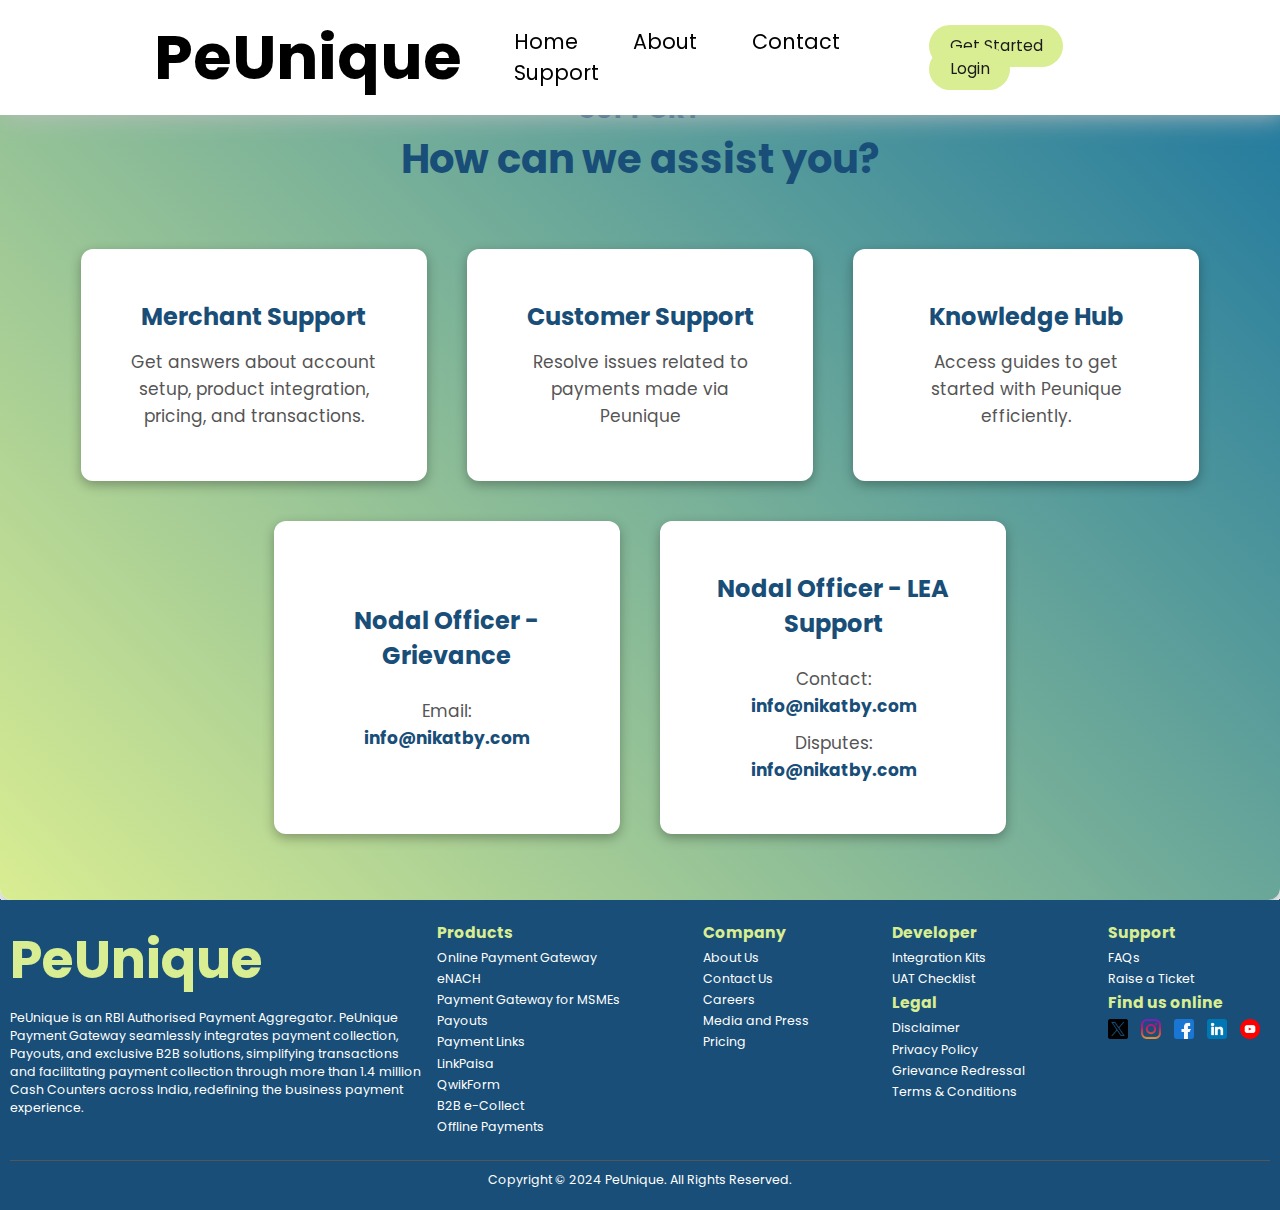
<file: support.html>
<!DOCTYPE html>
<html lang="en">
<head>
    <meta charset="UTF-8">
    <meta name="viewport" content="width=device-width, initial-scale=1.0">
    <title>Support</title>

    <!-- Include Animate.css -->
    <link rel="stylesheet" href="https://cdnjs.cloudflare.com/ajax/libs/animate.css/4.1.1/animate.min.css">

    <!-- Include WOW.js -->
    <script src="https://cdnjs.cloudflare.com/ajax/libs/wow/1.1.2/wow.min.js"></script>
    <link rel="preconnect" href="https://fonts.googleapis.com">
    <link rel="preconnect" href="https://fonts.gstatic.com" crossorigin>
    <link href="https://fonts.googleapis.com/css2?family=Poppins:ital,wght@0,100;0,200;0,300;0,400;0,500;0,600;0,700;0,800;0,900;1,100;1,200;1,300;1,400;1,500;1,600;1,700;1,800;1,900&display=swap" rel="stylesheet">
    <link href='https://unpkg.com/boxicons@2.1.4/css/boxicons.min.css' rel='stylesheet'>

    <!-- Link to external CSS -->
    <link rel="stylesheet" href="./css/style.css">
</head>

<body>
    <header>
        <h1>Pe<span>Unique</span></h1>
        <nav>
            <a href="./index.html">Home</a>
            <a href="./aboutus.html">About</a>
            <a href="./contact.html">Contact</a>
            <a href="./support.html">Support</a>
        </nav>
        <div class="btns">
            <a href="#" class="btn">Get Started</a>
            <a href="#" class="login">Login</a>
        </div>
    </header>
    <!-- Support Container -->
    <section class="support-container">
        <div class="section-header">
            <h5>SUPPORT</h5>
            <h2>How can we assist you?</h2>
        </div>

        <!-- Support Cards -->
        <div class="support-cards-container">
            <!-- Merchant Support -->
            <div class="support-card wow animate__animated animate__fadeInUp" data-wow-delay="0.2s">
                <a href="merchant-support">
                    <h4>Merchant Support</h4>
                    <p class="supportcard-heading">Get answers about account setup, product integration, pricing, and transactions.</p>
                </a>
            </div>

            <!-- Customer Support -->
            <div class="support-card wow animate__animated animate__fadeInUp" data-wow-delay="0.4s">
                <a href="customer-support">
                    <h4>Customer Support</h4>
                    <p class="supportcard-heading">Resolve issues related to payments made via Peunique</p>
                </a>
            </div>

            <!-- Knowledge Hub -->
            <div class="support-card wow animate__animated animate__fadeInUp" data-wow-delay="0.6s">
                <a href="knowledge-base">
                    <h4>Knowledge Hub</h4>
                    <p class="supportcard-heading">Access guides to get started with Peunique efficiently.</p>
                </a>
            </div>

            <!-- Nodal Officer -->
            <div class="support-card wow animate__animated animate__fadeInUp" data-wow-delay="0.8s">
                <h4>Nodal Officer - Grievance</h4>
                <p class="supportcard-heading">Email: <strong>info@nikatby.com</strong></p>
            </div>

            <!-- LEA Support -->
            <div class="support-card wow animate__animated animate__fadeInUp" data-wow-delay="1s">
                <h4>Nodal Officer - LEA Support</h4>
                <p class="supportcard-heading">Contact: <strong>info@nikatby.com</strong></p>
                <p class="supportcard-heading">Disputes: <strong>info@nikatby.com</strong></p>
            </div>
        </div>
    </section>

    <footer>
        <div class="footer-container">
            <div class="footer-about">
                <h2>PeUnique</h2>
                <p>
                    PeUnique is an RBI Authorised Payment Aggregator. PeUnique Payment Gateway seamlessly integrates payment collection, Payouts, and exclusive B2B solutions, simplifying transactions and facilitating payment collection through more than 1.4 million Cash Counters across India, redefining the business payment experience.
                </p>
                <!-- <div class="certifications">
                    <img src="rbi-authorized.png" alt="RBI Authorised Payment Aggregator">
                    <img src="pcidss.png" alt="PCI DSS">
                    <img src="iso.png" alt="ISO/IEC 27001:2022">
                    <img src="npci.png" alt="NPCI Certified Partner">
                </div> -->
            </div>
            <div class="footer-links">
                <div>
                    <h3>Products</h3>
                    <ul>
                        <li>Online Payment Gateway</li>
                        <li>eNACH</li>
                        <li>Payment Gateway for MSMEs</li>
                        <li>Payouts</li>
                        <li>Payment Links</li>
                        <li>LinkPaisa</li>
                        <li>QwikForm</li>
                        <li>B2B e-Collect</li>
                        <li>Offline Payments</li>
                    </ul>
                </div>
                <div>
                    <h3>Company</h3>
                    <ul>
                        <li>About Us</li>
                        <li>Contact Us</li>
                        <li>Careers</li>
                        <li>Media and Press</li>
                        <li>Pricing</li>
                    </ul>
                </div>
                <div>
                    <h3>Developer</h3>
                    <ul>
                        <li>Integration Kits</li>
                        <li>UAT Checklist</li>
                    </ul>
                    <h3>Legal</h3>
                    <ul>
                        <li>Disclaimer</li>
                        <li>Privacy Policy</li>
                        <li>Grievance Redressal</li>
                        <li>Terms & Conditions</li>
                    </ul>
                </div>
                <div>
                    <h3>Support</h3>
                    <ul>
                        <li>FAQs</li>
                        <li>Raise a Ticket</li>
                    </ul>
                    <h3>Find us online</h3>
                    <div class="social-icons">
                        <a href="#"><img src="./assets/twitter.png" alt="Twitter"></a>
                        <a href="#"><img src="./assets/instagram.png" alt="Instagram"></a>
                        <a href="#"><img src="./assets/facebook.png" alt="Facebook"></a>
                        <a href="#"><img src="./assets/linkedin.png" alt="LinkedIn"></a>
                        <a href="#"><img src="./assets/youtube.png" alt="YouTube"></a>
                    </div>
                </div>
            </div>
        </div>
        <div class="footer-bottom">
            <p>Copyright © 2024 PeUnique. All Rights Reserved.</p>
        </div>
    </footer>
    <!-- Include JS -->
    <script>
        new WOW().init();
    </script>
</body>
</html>
</file>
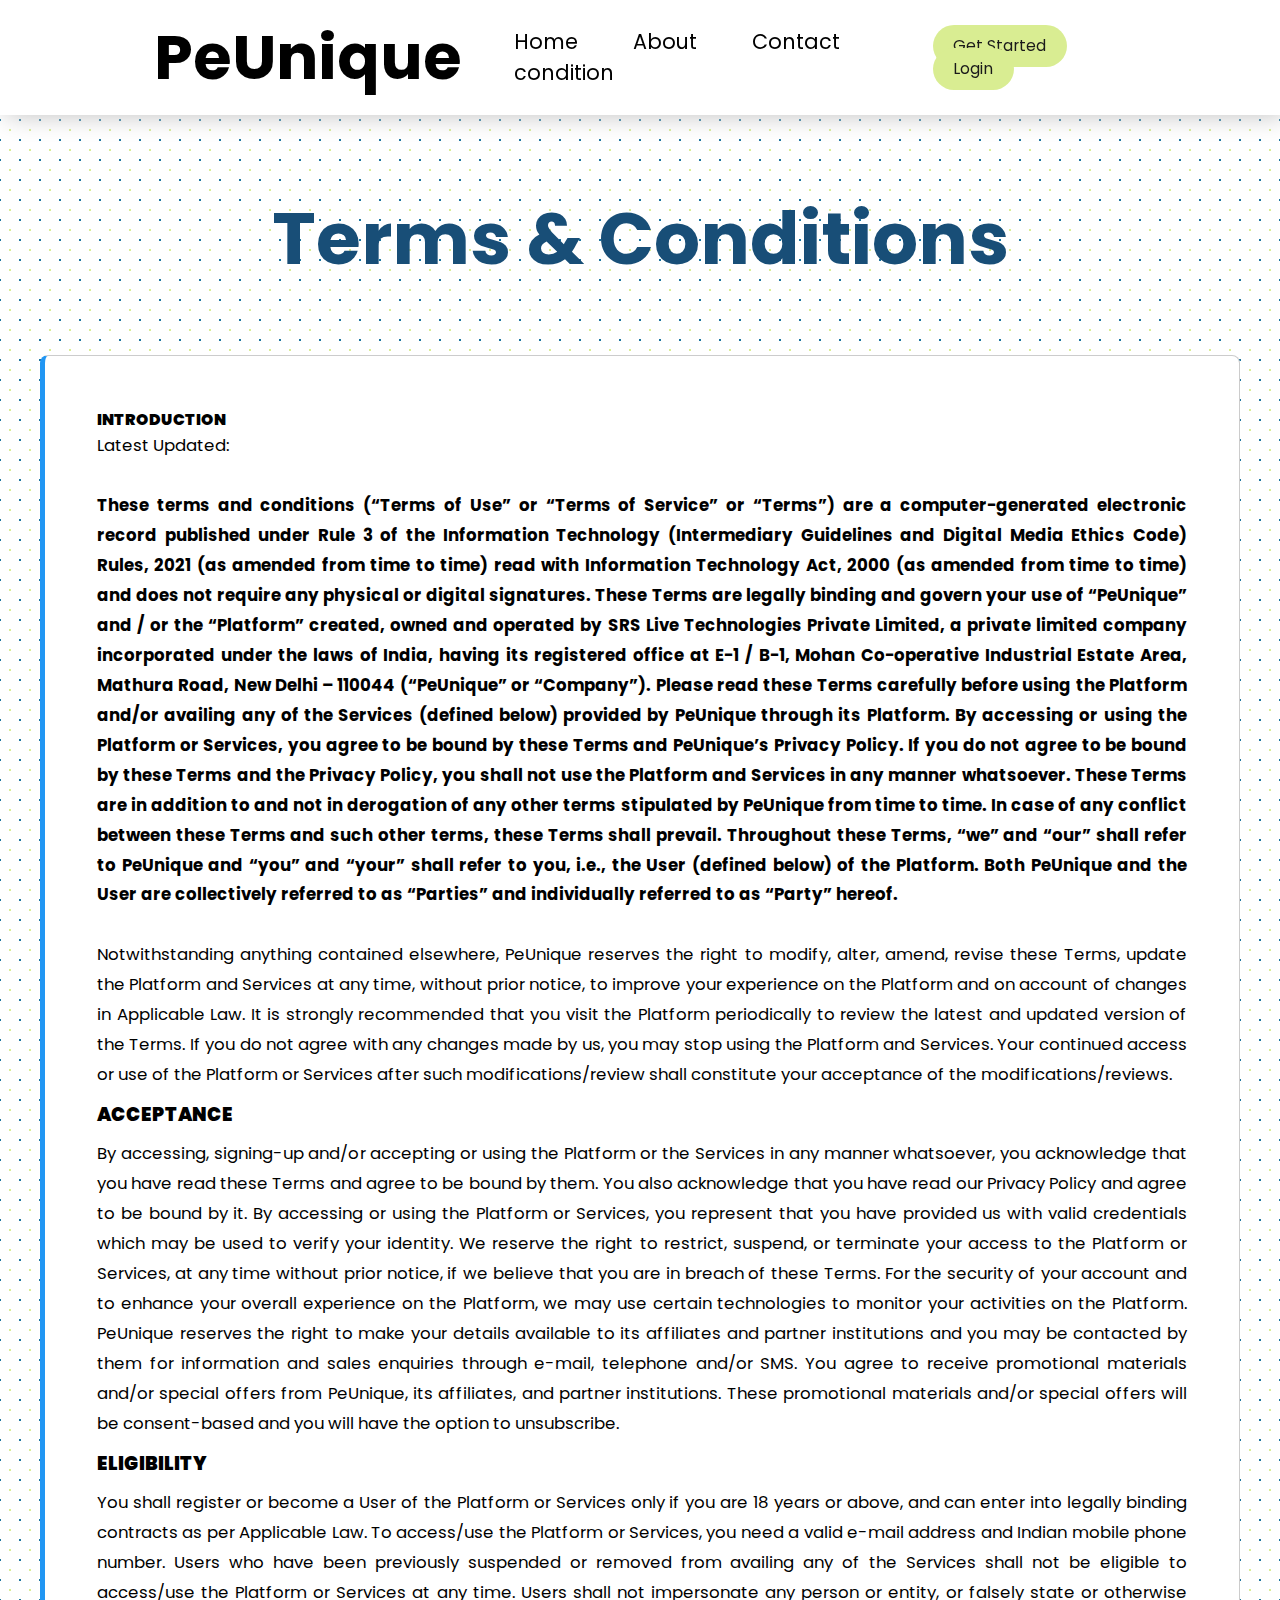
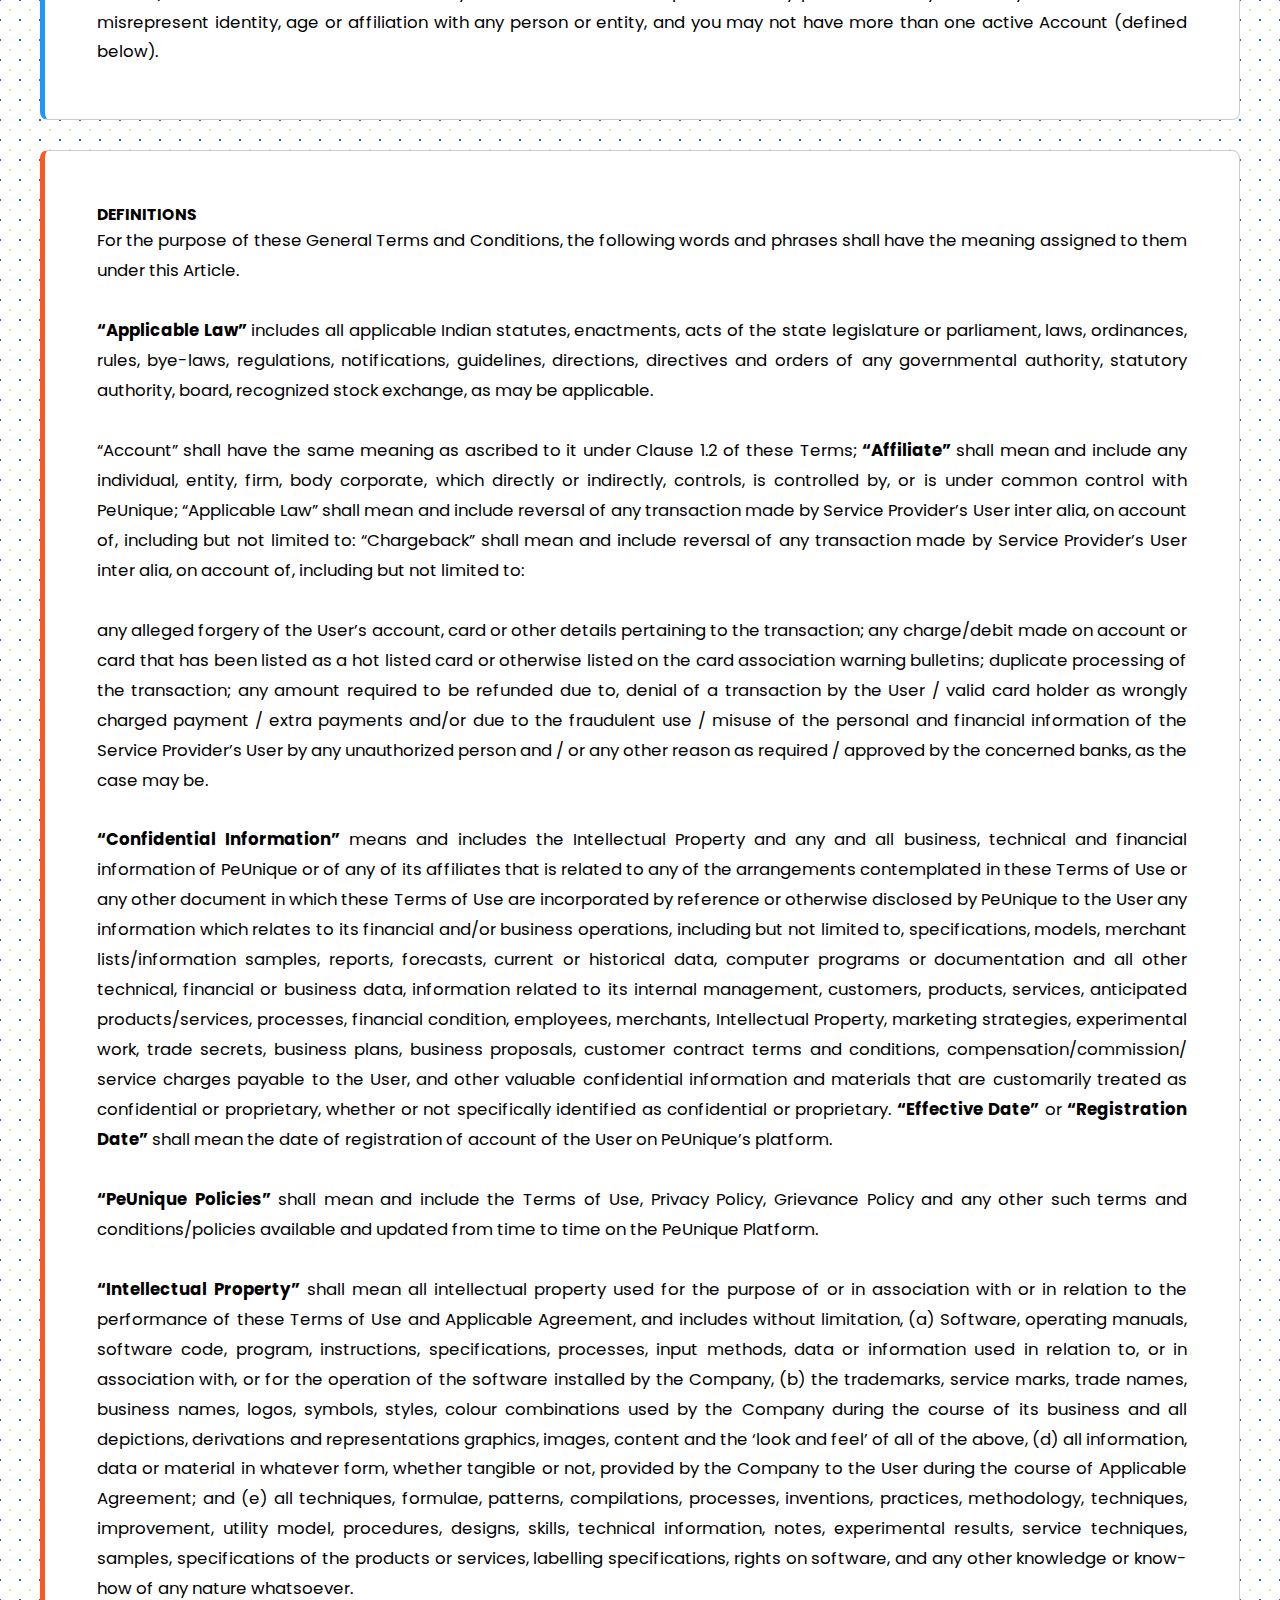
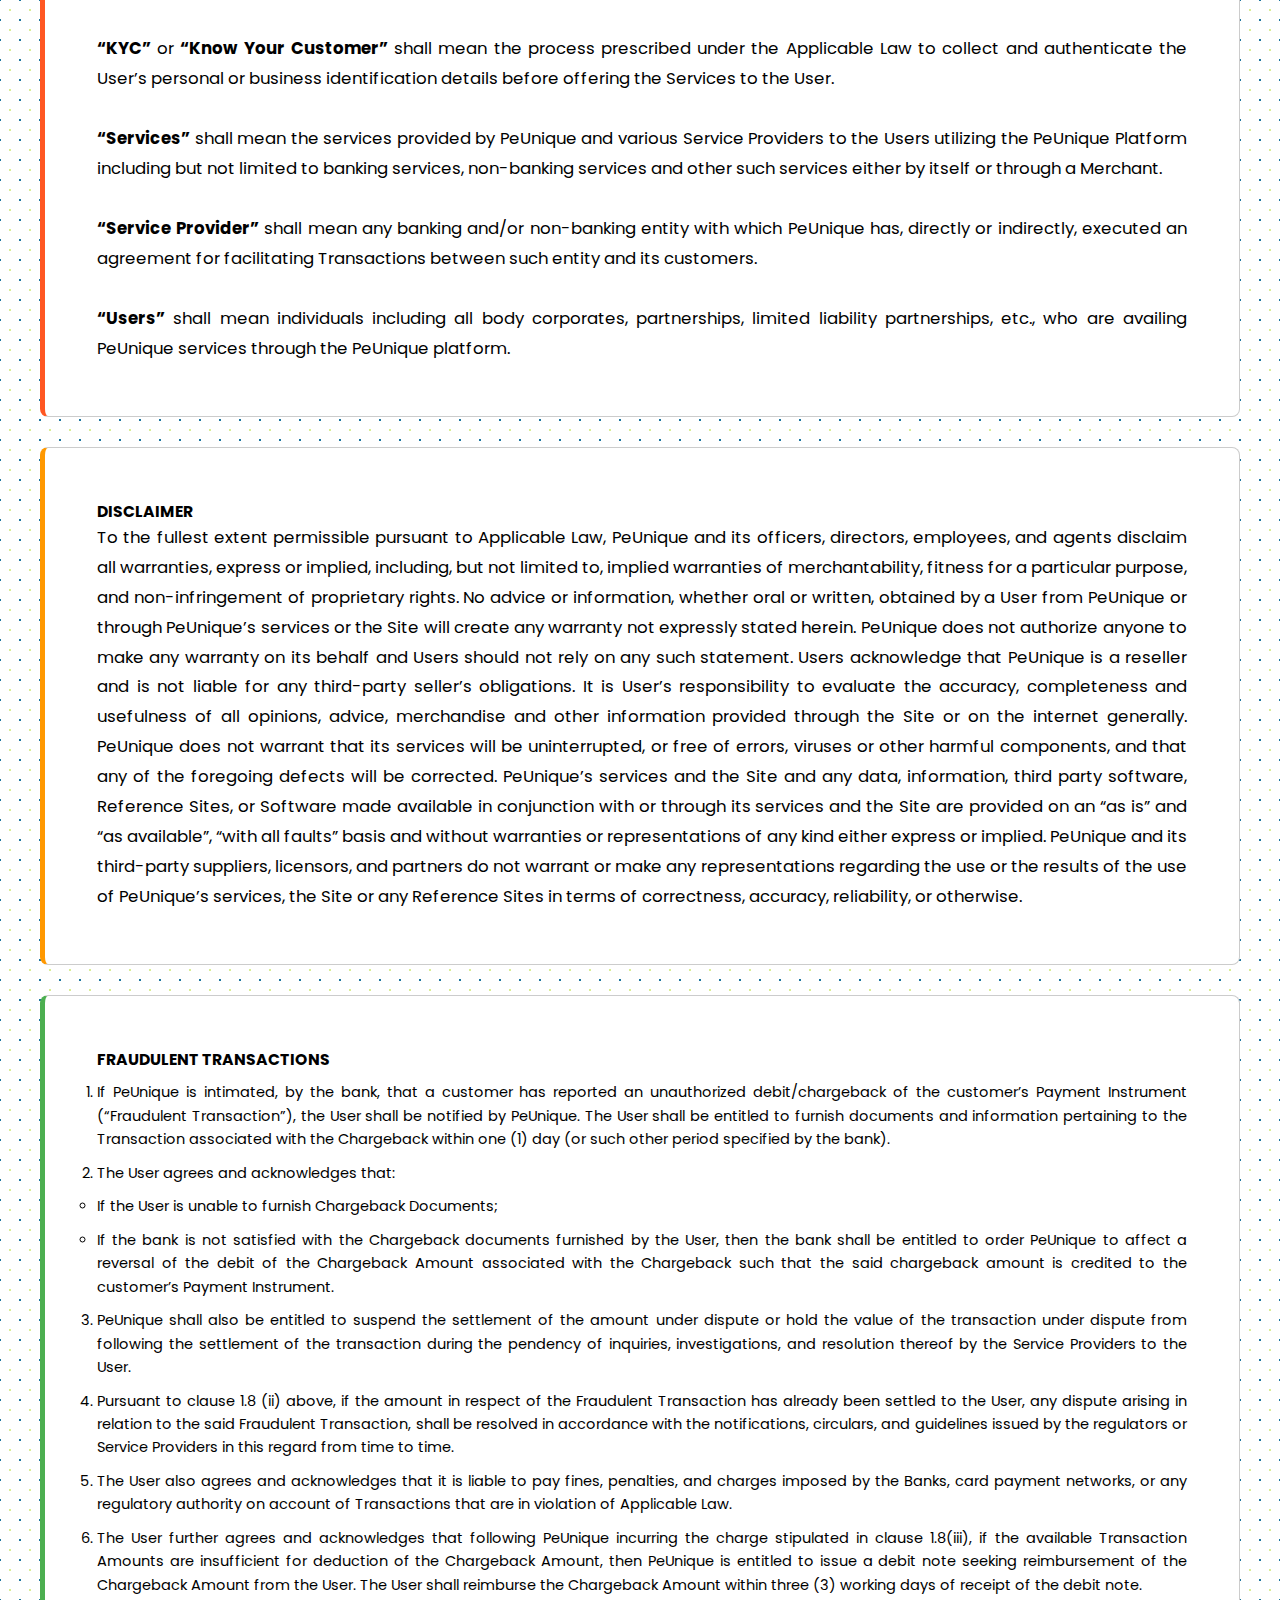
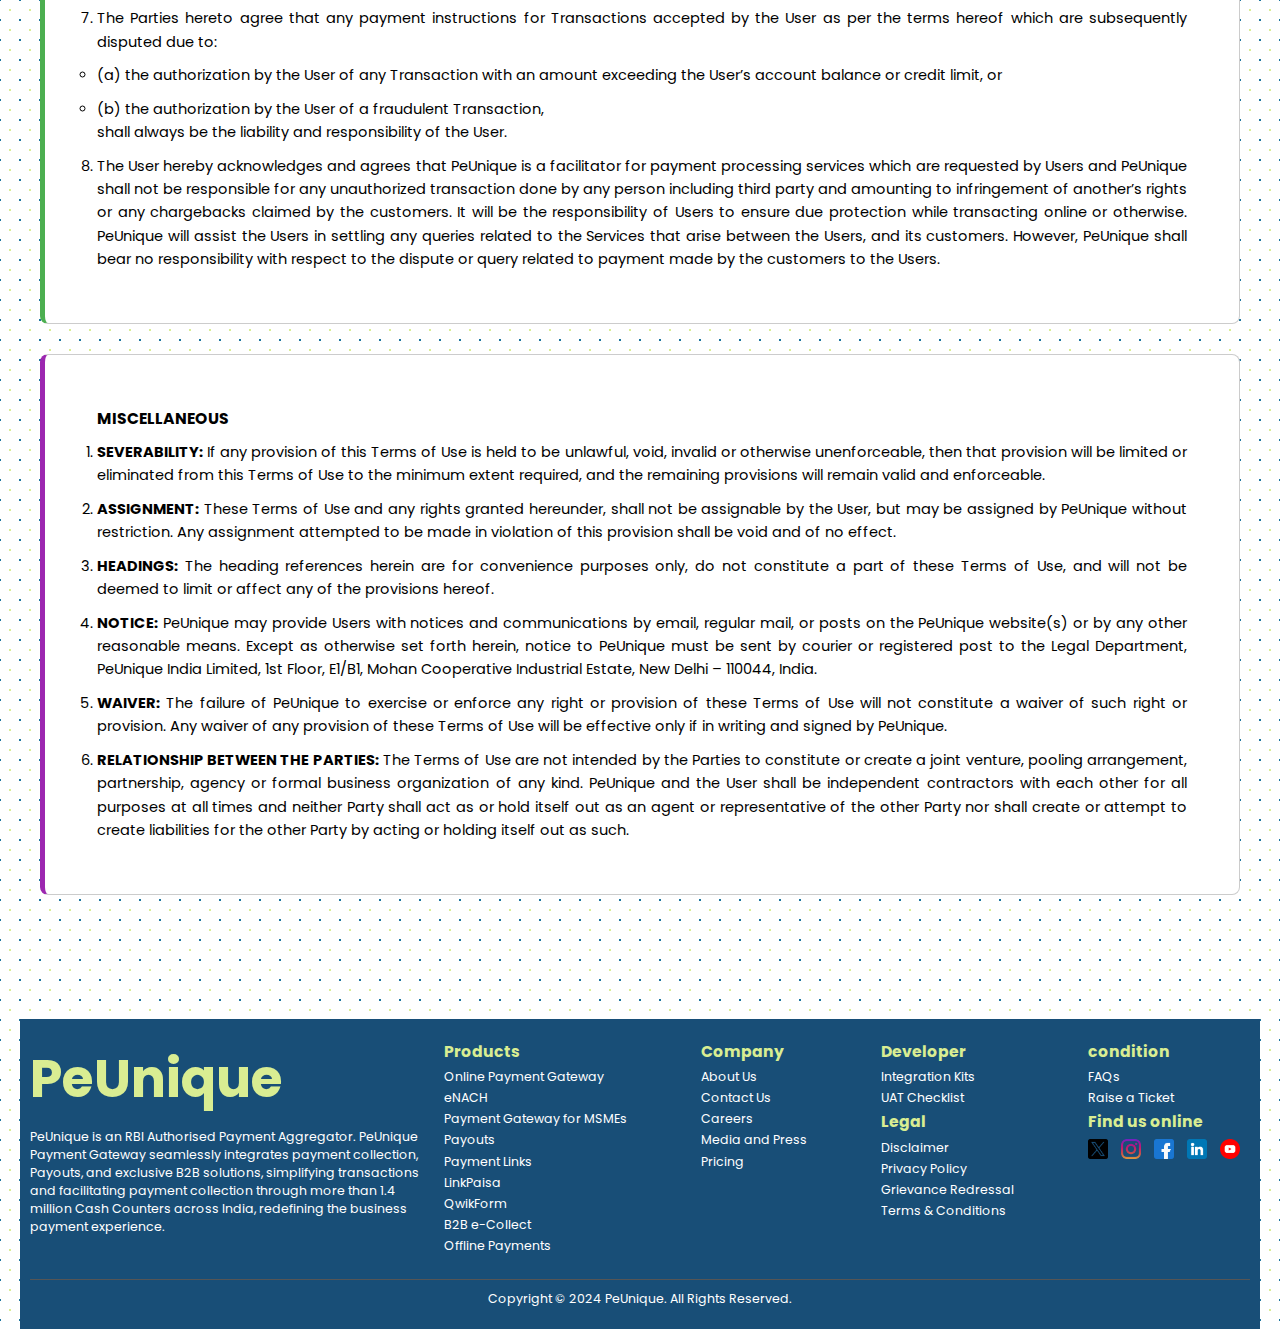
<file: t&c.html>
<!DOCTYPE html>
<html lang="en">
<head>
    <meta charset="UTF-8">
    <meta name="viewport" content="width=device-width, initial-scale=1.0">
    <title>condition</title>

    <!-- Include Animate.css -->
    <link rel="stylesheet" href="https://cdnjs.cloudflare.com/ajax/libs/animate.css/4.1.1/animate.min.css">

    <!-- Include WOW.js -->
    <script src="https://cdnjs.cloudflare.com/ajax/libs/wow/1.1.2/wow.min.js"></script>
    <link rel="preconnect" href="https://fonts.googleapis.com">
    <link rel="preconnect" href="https://fonts.gstatic.com" crossorigin>
    <link href="https://fonts.googleapis.com/css2?family=Poppins:ital,wght@0,100;0,200;0,300;0,400;0,500;0,600;0,700;0,800;0,900;1,100;1,200;1,300;1,400;1,500;1,600;1,700;1,800;1,900&display=swap" rel="stylesheet">
    <link href='https://unpkg.com/boxicons@2.1.4/css/boxicons.min.css' rel='stylesheet'>

    <!-- Link to external CSS -->
    <link rel="stylesheet" href="./css/style.css">
</head>

<body>
    <header>
        <h1>Pe<span>Unique</span></h1>
        <nav>
            <a href="./index.html">Home</a>
            <a href="./aboutus.html">About</a>
            <a href="./contact.html">Contact</a>
            <a href="./condition.html">condition</a>
        </nav>
        <div class="btns">
            <a href="#" class="btn">Get Started</a>
            <a href="#" class="login">Login</a>
        </div>
    </header>
    <!-- condition Container -->
    <section class="condition-container"> 
<!-- condition Container -->
<div class="condition">   <!-- Section 1: Introduction -->
    <div class="condition-header">
        <h5>Terms & Conditions</h5>
    </div>
    <div class="condition-section" id="introduction">
        <h2><strong>INTRODUCTION</strong></h2>
        <p>Latest Updated: <br><br>
            <strong>These terms and conditions (“Terms of Use” or “Terms of Service” or “Terms”) are a computer-generated electronic record published under Rule 3 of the Information Technology (Intermediary Guidelines and Digital Media Ethics Code) Rules, 2021 (as amended from time to time) read with Information Technology Act, 2000 (as amended from time to time) and does not require any physical or digital signatures. These Terms are legally binding and govern your use of “PeUnique” and / or the “Platform” created, owned and operated by SRS Live Technologies Private Limited, a private limited company incorporated under the laws of India, having its registered office at E-1 / B-1, Mohan Co-operative Industrial Estate Area, Mathura Road, New Delhi – 110044 (“PeUnique” or “Company”). Please read these Terms carefully before using the Platform and/or availing any of the Services (defined below) provided by PeUnique through its Platform. By accessing or using the Platform or Services, you agree to be bound by these Terms and PeUnique’s Privacy Policy. If you do not agree to be bound by these Terms and the Privacy Policy, you shall not use the Platform and Services in any manner whatsoever. These Terms are in addition to and not in derogation of any other terms stipulated by PeUnique from time to time. In case of any conflict between these Terms and such other terms, these Terms shall prevail. Throughout these Terms, “we” and “our” shall refer to PeUnique and “you” and “your” shall refer to you, i.e., the User (defined below) of the Platform. Both PeUnique and the User are collectively referred to as “Parties” and individually referred to as “Party” hereof. </strong>


            <br><br>
            Notwithstanding anything contained elsewhere, PeUnique reserves the right to modify, alter, amend, revise these Terms, update the Platform and Services at any time, without prior notice, to improve your experience on the Platform and on account of changes in Applicable Law. It is strongly recommended that you visit the Platform periodically to review the latest and updated version of the Terms. If you do not agree with any changes made by us, you may stop using the Platform and Services. Your continued access or use of the Platform or Services after such modifications/review shall constitute your acceptance of the modifications/reviews.
        </p>
    
        <h3><strong>ACCEPTANCE</strong></h3>
        <p>
            By accessing, signing-up and/or accepting or using the Platform or the Services in any manner whatsoever, you acknowledge that you have read these Terms and agree to be bound by them. You also acknowledge that you have read our Privacy Policy and agree to be bound by it. By accessing or using the Platform or Services, you represent that you have provided us with valid credentials which may be used to verify your identity. We reserve the right to restrict, suspend, or terminate your access to the Platform or Services, at any time without prior notice, if we believe that you are in breach of these Terms. For the security of your account and to enhance your overall experience on the Platform, we may use certain technologies to monitor your activities on the Platform. PeUnique reserves the right to make your details available to its affiliates and partner institutions and you may be contacted by them for information and sales enquiries through e-mail, telephone and/or SMS. You agree to receive promotional materials and/or special offers from PeUnique, its affiliates, and partner institutions. These promotional materials and/or special offers will be consent-based and you will have the option to unsubscribe.
        </p>
    
        <h3><strong>ELIGIBILITY</strong></h3>
        <p>
            You shall register or become a User of the Platform or Services only if you are 18 years or above, and can enter into legally binding contracts as per Applicable Law. To access/use the Platform or Services, you need a valid e-mail address and Indian mobile phone number. Users who have been previously suspended or removed from availing any of the Services shall not be eligible to access/use the Platform or Services at any time. Users shall not impersonate any person or entity, or falsely state or otherwise misrepresent identity, age or affiliation with any person or entity, and you may not have more than one active Account (defined below).
        </p>
    </div>
    

    <!-- Section 2: Definitions -->
    <div class="condition-section" id="definitions">
        <h2>DEFINITIONS</h2>
        <p>For the purpose of these General Terms and Conditions, the following words and phrases shall have the meaning assigned to them under this Article. <br><br>

        <strong>“Applicable Law”</strong> includes all applicable Indian statutes, enactments, acts of the state legislature or parliament, laws, ordinances, rules, bye-laws, regulations, notifications, guidelines, directions, directives and orders of any governmental authority, statutory authority, board, recognized stock exchange, as may be applicable.
            <br><br>
            “Account” shall have the same meaning as ascribed to it under Clause 1.2 of these Terms;<strong> “Affiliate”</strong> shall mean and include any individual, entity, firm, body corporate, which directly or indirectly, controls, is controlled by, or is under common control with PeUnique; “Applicable Law” shall mean and include reversal of any transaction made by Service Provider’s User inter alia, on account of, including but not limited to: “Chargeback” shall mean and include reversal of any transaction made by Service Provider’s User inter alia, on account of, including but not limited to:<br><br>
            
            any alleged forgery of the User’s account, card or other details pertaining to the transaction;
            any charge/debit made on account or card that has been listed as a hot listed card or otherwise listed on the card association warning bulletins;
            duplicate processing of the transaction;
            any amount required to be refunded due to, denial of a transaction by the User / valid card holder as wrongly charged payment / extra payments and/or due to the fraudulent use / misuse of the personal and financial information of the Service Provider’s User by any unauthorized person and / or any other reason as required / approved by the concerned banks, as the case may be.
            <br><br>
           <strong> “Confidential Information”</strong> means and includes the Intellectual Property and any and all business, technical and financial information of PeUnique or of any of its affiliates that is related to any of the arrangements contemplated in these Terms of Use or any other document in which these Terms of Use are incorporated by reference or otherwise disclosed by PeUnique to the User any information which relates to its financial and/or business operations, including but not limited to, specifications, models, merchant lists/information samples, reports, forecasts, current or historical data, computer programs or documentation and all other technical, financial or business data, information related to its internal management, customers, products, services, anticipated products/services, processes, financial condition, employees, merchants, Intellectual Property, marketing strategies, experimental work, trade secrets, business plans, business proposals, customer contract terms and conditions, compensation/commission/ service charges payable to the User, and other valuable confidential information and materials that are customarily treated as confidential or proprietary, whether or not specifically identified as confidential or proprietary.
            
            <strong>“Effective Date”</strong> or <strong>“Registration Date”</strong> shall mean the date of registration of account of the User on PeUnique’s platform.<br><br>
            
            <strong>“PeUnique Policies”</strong> shall mean and include the Terms of Use, Privacy Policy, Grievance Policy and any other such terms and conditions/policies available and updated from time to time on the PeUnique Platform.
            <br><br>
            <strong>“Intellectual Property”</strong> shall mean all intellectual property used for the purpose of or in association with or in relation to the performance of these Terms of Use and Applicable Agreement, and includes without limitation, (a) Software, operating manuals, software code, program, instructions, specifications, processes, input methods, data or information used in relation to, or in association with, or for the operation of the software installed by the Company, (b) the trademarks, service marks, trade names, business names, logos, symbols, styles, colour combinations used by the Company during the course of its business and all depictions, derivations and representations graphics, images, content and the ‘look and feel’ of all of the above, (d) all information, data or material in whatever form, whether tangible or not, provided by the Company to the User during the course of Applicable Agreement; and (e) all techniques, formulae, patterns, compilations, processes, inventions, practices, methodology, techniques, improvement, utility model, procedures, designs, skills, technical information, notes, experimental results, service techniques, samples, specifications of the products or services, labelling specifications, rights on software, and any other knowledge or know-how of any nature whatsoever.
            <br><br>
           <strong>“KYC”</strong>  or <strong>“Know Your Customer”</strong> shall mean the process prescribed under the Applicable Law to collect and authenticate the User’s personal or business identification details before offering the Services to the User.
            <br><br>
            <strong>“Services”</strong> shall mean the services provided by PeUnique and various Service Providers to the Users utilizing the PeUnique Platform including but not limited to banking services, non-banking services and other such services either by itself or through a Merchant.
            <br><br>
            <strong>“Service Provider”</strong> shall mean any banking and/or non-banking entity with which PeUnique has, directly or indirectly, executed an agreement for facilitating Transactions between such entity and its customers.
            <br><br>
            <strong>“Users”</strong> shall mean individuals including all body corporates, partnerships, limited liability partnerships, etc., who are availing PeUnique services through the PeUnique platform.</p>
    </div>

    <!-- Section 3: Disclaimer -->
    <div class="condition-section" id="disclaimer">
        <h2>DISCLAIMER</h2>
        <p>To the fullest extent permissible pursuant to Applicable Law, PeUnique and its officers, directors, employees, and agents disclaim all warranties, express or implied, including, but not limited to, implied warranties of merchantability, fitness for a particular purpose, and non-infringement of proprietary rights. No advice or information, whether oral or written, obtained by a User from PeUnique or through PeUnique’s services or the Site will create any warranty not expressly stated herein. PeUnique does not authorize anyone to make any warranty on its behalf and Users should not rely on any such statement. Users acknowledge that PeUnique is a reseller and is not liable for any third-party seller’s obligations. It is User’s responsibility to evaluate the accuracy, completeness and usefulness of all opinions, advice, merchandise and other information provided through the Site or on the internet generally. PeUnique does not warrant that its services will be uninterrupted, or free of errors, viruses or other harmful components, and that any of the foregoing defects will be corrected. PeUnique’s services and the Site and any data, information, third party software, Reference Sites, or Software made available in conjunction with or through its services and the Site are provided on an “as is” and “as available”, “with all faults” basis and without warranties or representations of any kind either express or implied. PeUnique and its third-party suppliers, licensors, and partners do not warrant or make any representations regarding the use or the results of the use of PeUnique’s services, the Site or any Reference Sites in terms of correctness, accuracy, reliability, or otherwise.

          
    </div>

    <!-- Section 4: Intellectual Property -->
    <div class="condition-section" id="intellectual-property">
        <h2> FRAUDULENT TRANSACTIONS</h2>
        <ol>
            <li>If PeUnique is intimated, by the bank, that a customer has reported an unauthorized debit/chargeback of the customer’s Payment Instrument (“Fraudulent Transaction”), the User shall be notified by PeUnique. The User shall be entitled to furnish documents and information pertaining to the Transaction associated with the Chargeback within one (1) day (or such other period specified by the bank).</li>
        
            <li>The User agrees and acknowledges that:
                <ul>
                    <li>If the User is unable to furnish Chargeback Documents;</li>
                    <li>If the bank is not satisfied with the Chargeback documents furnished by the User, then the bank shall be entitled to order PeUnique to affect a reversal of the debit of the Chargeback Amount associated with the Chargeback such that the said chargeback amount is credited to the customer’s Payment Instrument.</li>
                </ul>
            </li>
        
            <li>PeUnique shall also be entitled to suspend the settlement of the amount under dispute or hold the value of the transaction under dispute from following the settlement of the transaction during the pendency of inquiries, investigations, and resolution thereof by the Service Providers to the User.</li>
        
            <li>Pursuant to clause 1.8 (ii) above, if the amount in respect of the Fraudulent Transaction has already been settled to the User, any dispute arising in relation to the said Fraudulent Transaction, shall be resolved in accordance with the notifications, circulars, and guidelines issued by the regulators or Service Providers in this regard from time to time.</li>
        
            <li>The User also agrees and acknowledges that it is liable to pay fines, penalties, and charges imposed by the Banks, card payment networks, or any regulatory authority on account of Transactions that are in violation of Applicable Law.</li>
        
            <li>The User further agrees and acknowledges that following PeUnique incurring the charge stipulated in clause 1.8(iii), if the available Transaction Amounts are insufficient for deduction of the Chargeback Amount, then PeUnique is entitled to issue a debit note seeking reimbursement of the Chargeback Amount from the User. The User shall reimburse the Chargeback Amount within three (3) working days of receipt of the debit note.</li>
        
            <li>The Parties hereto agree that any payment instructions for Transactions accepted by the User as per the terms hereof which are subsequently disputed due to:
                <ul>
                    <li>(a) the authorization by the User of any Transaction with an amount exceeding the User’s account balance or credit limit, or</li>
                    <li>(b) the authorization by the User of a fraudulent Transaction,</li>
                </ul>
                shall always be the liability and responsibility of the User.
            </li>
        
            <li>The User hereby acknowledges and agrees that PeUnique is a facilitator for payment processing services which are requested by Users and PeUnique shall not be responsible for any unauthorized transaction done by any person including third party and amounting to infringement of another’s rights or any chargebacks claimed by the customers. It will be the responsibility of Users to ensure due protection while transacting online or otherwise. PeUnique will assist the Users in settling any queries related to the Services that arise between the Users, and its customers. However, PeUnique shall bear no responsibility with respect to the dispute or query related to payment made by the customers to the Users.</li>
        </ol>
        
    </div>

    <!-- Section 5: Miscellaneous -->
    <div class="condition-section" id="miscellaneous">
        <h2>MISCELLANEOUS</h2>
        <p><ol>
            <li><strong>SEVERABILITY:</strong> If any provision of this Terms of Use is held to be unlawful, void, invalid or otherwise unenforceable, then that provision will be limited or eliminated from this Terms of Use to the minimum extent required, and the remaining provisions will remain valid and enforceable.</li>
            
            <li><strong>ASSIGNMENT:</strong> These Terms of Use and any rights granted hereunder, shall not be assignable by the User, but may be assigned by PeUnique without restriction. Any assignment attempted to be made in violation of this provision shall be void and of no effect.</li>
            
            <li><strong>HEADINGS:</strong> The heading references herein are for convenience purposes only, do not constitute a part of these Terms of Use, and will not be deemed to limit or affect any of the provisions hereof.</li>
            
            <li><strong>NOTICE:</strong> PeUnique may provide Users with notices and communications by email, regular mail, or posts on the PeUnique website(s) or by any other reasonable means. Except as otherwise set forth herein, notice to PeUnique must be sent by courier or registered post to the Legal Department, PeUnique India Limited, 1st Floor, E1/B1, Mohan Cooperative Industrial Estate, New Delhi – 110044, India.</li>
            
            <li><strong>WAIVER:</strong> The failure of PeUnique to exercise or enforce any right or provision of these Terms of Use will not constitute a waiver of such right or provision. Any waiver of any provision of these Terms of Use will be effective only if in writing and signed by PeUnique.</li>
            
            <li><strong>RELATIONSHIP BETWEEN THE PARTIES:</strong> The Terms of Use are not intended by the Parties to constitute or create a joint venture, pooling arrangement, partnership, agency or formal business organization of any kind. PeUnique and the User shall be independent contractors with each other for all purposes at all times and neither Party shall act as or hold itself out as an agent or representative of the other Party nor shall create or attempt to create liabilities for the other Party by acting or holding itself out as such.</li>
        </ol>
        </p>
    </div>
</div>
 
    <footer>
        <div class="footer-container">
            <div class="footer-about">
                <h2>PeUnique</h2>
                <p>
                    PeUnique is an RBI Authorised Payment Aggregator. PeUnique Payment Gateway seamlessly integrates payment collection, Payouts, and exclusive B2B solutions, simplifying transactions and facilitating payment collection through more than 1.4 million Cash Counters across India, redefining the business payment experience.
                </p>
                <!-- <div class="certifications">
                    <img src="rbi-authorized.png" alt="RBI Authorised Payment Aggregator">
                    <img src="pcidss.png" alt="PCI DSS">
                    <img src="iso.png" alt="ISO/IEC 27001:2022">
                    <img src="npci.png" alt="NPCI Certified Partner">
                </div> -->
            </div>
            <div class="footer-links">
                <div>
                    <h3>Products</h3>
                    <ul>
                        <li>Online Payment Gateway</li>
                        <li>eNACH</li>
                        <li>Payment Gateway for MSMEs</li>
                        <li>Payouts</li>
                        <li>Payment Links</li>
                        <li>LinkPaisa</li>
                        <li>QwikForm</li>
                        <li>B2B e-Collect</li>
                        <li>Offline Payments</li>
                    </ul>
                </div>
                <div>
                    <h3>Company</h3>
                    <ul>
                        <li>About Us</li>
                        <li>Contact Us</li>
                        <li>Careers</li>
                        <li>Media and Press</li>
                        <li>Pricing</li>
                    </ul>
                </div>
                <div>
                    <h3>Developer</h3>
                    <ul>
                        <li>Integration Kits</li>
                        <li>UAT Checklist</li>
                    </ul>
                    <h3>Legal</h3>
                    <ul>
                        <li>Disclaimer</li>
                        <li>Privacy Policy</li>
                        <li>Grievance Redressal</li>
                        <li>Terms & Conditions</li>
                    </ul>
                </div>
                <div>
                    <h3>condition</h3>
                    <ul>
                        <li>FAQs</li>
                        <li>Raise a Ticket</li>
                    </ul>
                    <h3>Find us online</h3>
                    <div class="social-icons">
                        <a href="#"><img src="./assets/twitter.png" alt="Twitter"></a>
                        <a href="#"><img src="./assets/instagram.png" alt="Instagram"></a>
                        <a href="#"><img src="./assets/facebook.png" alt="Facebook"></a>
                        <a href="#"><img src="./assets/linkedin.png" alt="LinkedIn"></a>
                        <a href="#"><img src="./assets/youtube.png" alt="YouTube"></a>
                    </div>
                </div>
            </div>
        </div>
        <div class="footer-bottom">
            <p>Copyright © 2024 PeUnique. All Rights Reserved.</p>
        </div>
    </footer>

</section>
            

    <script>
        new WOW().init();
    </script>
</body>
</html>
</file>
<file: css/style.css>
*{
    margin: 0;
    padding: 0;
    box-sizing: border-box;
    text-decoration: none;
    font-family: "Poppins", sans-serif;
    color: #000;
}

:root{
    --bg-color: #184E77;
    --primary-color: #D9ED92;
    --secondary-color: #1A759F;
    --tertiary-color:#1E6091;
    --text-color: #ffffff;
    --btn-text-color: #1a1a1a;
}

html{
    overflow-x: hidden;
    font-size: 65%;
}

header{
    display: flex;
    justify-content: space-between;
    align-items: center;
    position: fixed;
    top: 0;
    left: 0;
    width: 100%;
    padding: 1rem 12%;
    z-index: 300;
    background: #fff;
    box-shadow: 5px 0 25px #c0c0c0;
}

header h1{
    font-size: 6rem;
}

header nav a{
    font-size: 2rem;
    margin-left: 5rem;
}

body{
    background-image: radial-gradient(circle, #D9ED92 10%, transparent 10%), 
                              radial-gradient(circle, #1A759F 10%, transparent 10%);
            background-position: 0 0, 10px 10px;
            background-size: 20px 20px;
}

.btns a{
    padding: 1rem 2rem;
    border: none;
    background: var(--primary-color);
    color: var(--btn-text-color);
    text-decoration: none;
    font-size: 1.5rem;
    border-radius: 25px;
    transition: background-color 0.3s ease;
}

.btns a:hover{
    color: var(--text-color);
    background-color: var(--secondary-color);
}

section{
    max-height: 100vh;
    padding: 12rem 9% 2rem;
}

#main{
    margin-top: 8rem;
    position: relative;
}

#main > img{
    position: absolute;
    width: 100%;
    left: 0;
    bottom: 0;
    z-index: -300;
}

.container{
    margin: auto;
    display: flex;
    justify-content: center;
    align-items: center;
    gap: 4rem;
}

.content h1{
    font-size: 3rem;
}

.content h2{
    font-size: 5rem;
}

.content p{
    font-size: 1.5rem;
}

.container img{
    height: 750px;
    mix-blend-mode: multiply;
}

.product-container h1,
.product-container p{
    text-align: center;
}

.product-container h1{
    font-size: 4rem;
}

.product-container p{
    font-size: 2rem;
}

.product{
    display: flex;
    justify-content: center;
    align-items: center;
    flex-wrap: wrap;
    gap: 2rem;
    text-align: center;
}

.product img{
    height: 100px;
    background: var(--primary-color);
    border-radius: 25px;
    padding: 2rem;
}

.product-item {
    background: #fff;
    padding: 0 1rem;
    height: 400px;
    border: 1px solid var(--primary-color);
    border-radius: 25px;
    display: flex;
    flex-direction: column;
    align-items: center;
    justify-content: center;
    gap: 2rem;
    flex: 1 1 33.3rem;
}

.product-item h2{
    font-size: 2rem;
}

.product-item p{
    font-size: 1.2rem;
}

.product-item a{
    padding: 1rem 2rem;
    border: none;
    background: var(--primary-color);
    color: var(--btn-text-color);
    text-decoration: none;
    font-size: 1.5rem;
    border-radius: 25px;
    transition: background-color 0.3s ease;
}

.product-item a:hover{
    color: var(--text-color);
    background-color: var(--secondary-color);
}

.gateway-content{
    display: flex;
    align-items: center;
    justify-content: center;
    flex-wrap: wrap;
    gap: 1rem;
    margin-top: 5rem;
}

.gateway-container h1,
.gateway-container p{
    text-align: center;
}

.gateway-container h1{
    font-size: 4rem;
}

.gateway-container p{
    font-size: 2rem;
}

.gateway-items{
    background: var(--secondary-color);    
    height: 420px;
    flex:  1 1 25rem;
    display: flex;
    flex-direction: column;
    justify-content: center;
    align-items: center;
    border-radius: 1rem;
    position: relative;
    overflow: hidden;
    padding: 0 2rem;
}

.gateway-items img{
    height: 100px;
    background: var(--primary-color);
    padding: 2rem;
    border-radius: 25px;
}

.gateway-items h3{
    font-weight: 400;
    font-size: 2rem;
    color: var(--text-color);
}

.gateway-child{
    position: absolute;
    top: 0;
    left: 0;
    background: var(--bg-color);
    width: 100%;
    height: 100%;
    display: flex;
    flex-direction: column;
    align-items: center;
    justify-content: center;
    padding: 0 2rem;
    transform: translateX(100%);
    transition: transform 0.5s ease;
}

.gateway-child h2{
    text-align: center;
    font-size: 2.5rem;
    font-weight: 500;
    color: var(--text-color);
}

.gateway-child p{
    font-size: 1.4rem;
    text-align: center;
    color: var(--text-color);
}

.gateway-items:hover .gateway-child{
    transform: translateX(0%);
    
}

.que-container{
    display: flex;
    flex-direction: column;
    gap: 3rem;
}

.que-container .que{
    display: flex;
    flex-direction: column;
    gap: 2rem;
}

.que-container .que h1{
    font-size: 2.5rem;
}

.que-container .que p{
    font-size: 1.5rem;
}

footer {
    background-color: var(--bg-color);
    color: #fff;
    padding: 2rem 1rem;
}

.footer-container {
    display: flex;
    flex-wrap: wrap;
    justify-content: space-between;
}

.footer-about {
    flex: 1 1 30%;
    margin-right: 1rem;
}

.footer-about h2 {
    color: var(--primary-color);
    font-size: 5rem;
    margin-bottom: 1rem;
}

.footer-about p {
    font-size: 1.2rem;
    margin-bottom: 1rem;
    color: var(--text-color);
}

.certifications img {
    margin: 0.5rem;
    width: 80px;
    display: inline-block;
}

.footer-links {
    flex: 2 1 60%;
    display: flex;
    justify-content: space-between;
}

.footer-links h3 {
    font-size: 1.5rem;
    margin-bottom: 0.5rem;
    color: var(--primary-color);
}

.footer-links ul {
    list-style: none;
    color: var(--text-color);
}

.footer-links li {
    margin-bottom: 0.3rem;
    font-size: 1.2rem;
    cursor: pointer;
    color: var(--text-color);
}

.social-icons a {
    margin-right: 10px;
    display: inline-block;
    color: var(--text-color);
}

.social-icons img {
    width: 20px;
    transition: transform 0.3s;
}

.social-icons img:hover {
    transform: scale(1.2);
}

.footer-bottom p{
    text-align: center;
    margin-top: 2rem;
    font-size: 1.2rem;
    border-top: 1px solid #555;
    padding-top: 1rem;
    color: var(--text-color);
}
.about-team{
    background: linear-gradient(45deg, var(--primary-color),var(--secondary-color));
    height: 100vh;
padding: 3rem;
border: 0.5px solid darkgray;
border-radius: 2%;
box-shadow:0 0 20px grey ;
}
.about-container{
    height: 100vh;
    background: linear-gradient(45deg, var(--primary-color),var(--secondary-color));
    border: 0.5px solid darkgray;
 border-radius: 2%;
 box-shadow:0 0 20px grey ;
}
.about-heading{
    letter-spacing: 0.6rem;
    font-size: 4rem;
}
.about-herosection{

    display: flex;
    flex-direction: column;
    align-items: flex-start;
    gap: 1rem;
justify-content: center;
height: 100%;
max-width: 1300px;
line-height: 2;
margin: auto;
font-size: 2.2rem ;

}
.about-goals{
    display: flex;
    justify-content: center;
    margin-top: 10rem;
    height: 50vh;
    flex-wrap: wrap;
    padding: 10rem 9%; 

}
.about-mission ,.about-vision,.about-achievements{
    height: 20rem;
    display: flex;
    flex-direction: column;
    justify-content: center;
    align-items: center;
    flex:1 1 33.3rem;
    
}
.about-vision img{
    height: 100%;

}
.about-mission img{
    height: 100%;
}
.about-achievements img{
    
    height: 100%;
}
.short-desc{
    line-height: 1.2;
    font-size: 2rem;
    text-align: center;
}
.tertiary-heading{
    font-size: 3.6rem ;
    color: var(--tertiary-color);
}
.secondary-heading{
    font-size: 6rem ;
    color: var(--tertiary-color);
    text-align: center;margin-top: 8REM;

}

.team-box{
    display: flex;
    justify-content: center;
    gap: 2rem;
    margin-top: 1rem;
    flex-wrap: wrap;
    padding: 10rem 9%; 
}
.team{
    height: 50vh;
    border: 1px solid darkgray;
    border-radius: 10%;
    box-shadow:0 0 10px grey ;
    flex: 1 1 33.33rem;
    display: flex;
    flex-direction: column;
    justify-content: center;
    align-items: center;
    padding: 1rem 2%;
    background-color: rgb(241, 236, 236);
}
.team-img{
    height: auto;
    width: 200px;
}
.team-name{
    color: var(--secondary-color);
    font-size: 2rem;
    margin-top: 1.8rem;
}
.team-desc{
    font-size: 1.6rem;
    margin-top: 1.8rem;
    text-align: center;
    line-height: 1.8;
    color: #999191;
}

.about-partners {
    height: 50vh;
    position: relative;
    overflow: hidden; /* Hide the overflowing content */
}

.image-slider {
    display: flex;
    margin-top: 10REM;
    gap: 15rem; /* Space between images */
    width: max-content; /* Stretch the container to accommodate images */
    animation: slide-animation 10s linear infinite; /* Infinite animation */
}

.partner-image {
    height: 150px;
    width: 200px; /* Fixed size for consistency */
    border-radius: 50px;
    padding: 20px;
}

@keyframes slide-animation {
    from {
        transform: translateX(0); /* Start position */
    }
    to {
        transform: translateX(-50%); /* Slide by half the total content width */
    }
}

.about-mission ,.about-vision,.about-achievements{
    height: 20rem;
    display: flex;
    flex-direction: column;
    justify-content: center;
    align-items: center;
    flex:1 1 33.3rem;
    
}
.about-vision img{
    height: 100%;

}
.about-mission img{
    height: 100%;
}
/* Support Container */
.support-container {
    min-height: 100vh;
    background: linear-gradient(45deg, var(--primary-color), var(--secondary-color));
    margin: 0 auto;
    padding: 60px;
    border-radius: 12px;
    box-shadow: 0px 5px 15px rgba(0, 0, 0, 0.3);
}

/* Section Header */
.section-header {
    text-align: center;
    padding: 30px 0;
}

.section-header h5 {
    color: var(--bg-color);
    font-weight: bold;
    font-size: 26px;
}

.section-header h2 {
    font-size: 40px;
    color: var(--bg-color);
}

/* Support Cards Container */
.support-cards-container {
    display: flex;
    flex-wrap: wrap; /* Allow cards to wrap */
    justify-content: center; /* Center align the cards */
    gap: 40px; /* Increased spacing between cards */
    margin-top: 30px;
}

/* Support Card */
.support-card {
    background: #fff;
    padding: 50px; /* Increased padding inside cards */
    border-radius: 12px;
    box-shadow: 0 4px 12px rgba(0, 0, 0, 0.3);
    text-align: center;
    transition: transform 0.3s ease, box-shadow 0.3s ease, background-color 0.3s ease;
    flex: 1 1 33.3rem; /* Fixed width for 3 cards in a row */
    max-width: 33.3rem; /* Ensures cards don't exceed 33.3rem */
    box-sizing: border-box;
    text-decoration: none;
    color: inherit;
    display: flex;
    flex-direction: column;
    justify-content: center;
    overflow: hidden;
}

/* Hover effect */
.support-card:hover {
    transform: scale(1.08);
    box-shadow: 0 8px 20px rgba(0, 0, 0, 0.5);
    background-color: var(--hover-color); /* Change background color on hover */
}

/* Remove text underline for links in Support Cards */
.support-card a {
    text-decoration: none;
    color: inherit;
}

/* Support Card Titles */
.support-card h4 {
    color: var(--bg-color);
    font-weight: bold;
    font-size: 24px;
    margin-bottom: 15px;
}

.support-card p {
    color: #555;
    font-size: 17px;
}

.supportcard-heading {
    font-size: 17px;
    color: #444;
    line-height: 1.6;
    margin-top: 10px;
}

/* Nodal Officer Special Styles */
.support-card strong {
    display: block;
    font-weight: bold;
    color: var(--bg-color);
}

.main-container {
    display: flex;
    justify-content: center; /* Space between left and right sections */
    align-items: center; /* Aligns items at the top */
    height: 100vh;
    gap: 20px; /* Gap between the two sections */
}

.contact-form-container {
    background: linear-gradient(#fff, #fff); /* Linear gradient applied */
    border: 2px solid transparent;
    padding: 2rem; /* Equal padding */
    display: flex;
    flex-direction: column; /* Stack form elements vertically */
    align-items: center; /* Center elements horizontally */
    gap: 20px;
    border-radius: 16px;
    box-sizing: border-box;
    height: 450px;
    box-shadow: 0 4px 6px rgba(0, 0, 0, 0.1); /* Shadow for elevation */
}

.contact-container {
    background-color: #fff;
    padding: 3rem;
    border: 1px solid #e0e0e0;
    border-radius: 16px;
    box-sizing: border-box;
    box-shadow: 0 4px 6px rgba(0, 0, 0, 0.1); /* Shadow for elevation */
    height: 450px;
}

.contact-container h1 {
    font-size: 36px;
    font-weight: bold;
    color: #000;
}

.contact-container h1 span {
    color: #333;
}

.contact-feature {
    display: flex;
    align-items: flex-start;
    gap: 10px;
    margin-bottom: 20px;
}

.contact-feature-icon {
    font-size: 20px;
    color: #333;
}

.contact-feature-text {
    font-size: 16px;
    color: #333;
}

.contact-support-text {
    color: #555;
    font-size: 14px;
}

.contact-container a {
    color: #0073e6;
    font-weight: 600;
    text-decoration: none;
}

.contact-form-group {
    display: flex;
    flex-direction: column;
    gap: 5px;
}

.contact-form-group label {
    font-size: 14px;
    font-weight: 600;
    color: white;
}

.contact-form-group input,
.contact-form-group textarea {
    padding: 12px;
    border-radius: 8px;
    background-color: transparent;
    border: 1px solid #414141;
    width: 550px;
    resize: none;
    
}

.contact-form-group input:focus,
.contact-form-group textarea:focus {
    outline: none;
    border-color: var(--secondary-color);
}

.contact-form-submit-btn {
    width: 40%;
    padding: 12px 16px;
    color: #1a1a1a;
    background: var(--primary-color);
    border-radius: 6px;
    position: relative;
    top: 5px;
    cursor: pointer;
    font-weight: 600;
    border: none;
    transition: background 0.3s ease;
}

.contact-form-submit-btn:hover {
    background: var(--secondary-color);
    color: var(--text-color);
}

.styled-paragraph {
    width: 100%; /* Full width like an input field */
    padding: 12px 16px; /* Add padding to mimic input spacing */
    border-radius: 8px; /* Rounded corners */
    background-color: transparent; /* Or choose a solid color */
    border: 1px solid #414141; /* Border like an input */
    color: #fff; /* Text color */
    font-size: 14px; /* Input font size */
    box-sizing: border-box; /* Ensure padding doesn’t affect the width */
}

.styled-paragraph:focus {
    outline: none; /* Remove focus outline */
    border-color: #e81cff; /* Change border color on focus */
}

.address {
    margin-top: 3rem;
    display: flex;
    justify-content: flex-start;
    gap: 10rem;
}

.address h1{
    font-size: 2rem;
    color: #1a1a1a;
}

.address .first p{
    font-size: 1.5rem;
    color: #1a1a1a;
}

.address .contact p{
    font-size: 1.5rem;
    color: #1a1a1a;
}

/* Grievance Section */
.grievence-header {
    text-align: center;
    margin: 4rem 0;
    background-color: var(--primary-color);
    padding: 2rem 0;
    color: var(--bg-color);
    border-radius: 0.5rem;
}

.grievence-header h5 {
    font-size: 2.5rem;
    font-weight: bold;
    margin: 0;
}

/* Grievance Container */
.grievance-container {
    max-width: 1000px;
    margin: 6rem auto; /* Adds separation from the header and footer */
    padding: 3rem;
    background: #fdfdfd;
    border-radius: 1.5rem;
    box-shadow: 0 4px 8px rgba(0, 0, 0, 0.15);
}

/* Grievance Content */
.grievance-content {
    font-size: 1.6rem;
    line-height: 2rem;
    color: #333;
}

.grievance-content h6 {
    font-size: 1.8rem;
    color: var(--tertiary-color);
    margin: 2rem 0 1rem;
    font-weight: 600;
}

.grievance-content p, 
.grievance-content ul {
    margin: 1rem 0;
    color: #444;
}

/* List Styling */
.grievance-content ul {
    padding-left: 2rem;
    list-style-type: disc;
    margin-bottom: 2rem;
}

/* Grievance Section */
.grievence-header {
    text-align: center;
    margin: 4rem 0;
    background-color: var(--primary-color);
    padding: 2rem 0;
    color: var(--bg-color);
    border-radius: 0.5rem;
}

.grievence-header h5 {
    font-size: 2.5rem;
    font-weight: bold;
    margin: 0;
}

/* Grievance Container */
.grievance-container {
    max-width: 90%;
    margin: 6rem auto;
    padding: 3rem;
    background: #fdfdfd;
    border-radius: 1.5rem;
    box-shadow: 0 4px 8px rgba(0, 0, 0, 0.15);
    overflow: hidden;
}

/* Grievance Content */
.grievance-content {
    font-size: 1.6rem;
    line-height: 1.6rem;
    color: #333;
    word-wrap: break-word;
}

.grievance-content h6 {
    font-size: 1.8rem;
    color: var(--tertiary-color);
    margin: 2rem 0 1rem;
    font-weight: 600;
}

.grievance-content p,
.grievance-content ul {
    margin: 1rem 0;
    color: #444;
}

/* List Styling */
.grievance-content ul {
    padding-left: 2rem;
    list-style-type: disc;
    margin-bottom: 2rem;
}

/* Table Styling */
table {
    width: 100%;
    border-collapse: collapse;
    margin-top: 2rem;
    font-size: 1.5rem;
}

table th,
table td {
    border: 1px solid #ddd;
    padding: 1.2rem;
    text-align: left;
}

table th {
    background-color: var(--primary-color);
    color: var(--bg-color);
    font-weight: bold;
}

table td a {
    color: #007bff;
    text-decoration: none;
}

table td a:hover {
    text-decoration: underline;
}

/* Container Margins */
.grievance-footer {
    margin-top: 6rem;
}

/* Responsive Design for Tablets (1024px and below) */
@media (max-width: 1024px) {
    .grievance-container {
        width: 85%;
        padding: 2.5rem;
    }

    .grievence-header h5 {
        font-size: 2.2rem;
    }

    .grievance-content {
        font-size: 1.4rem;
    }

    table th, table td {
        font-size: 1.4rem;
        padding: 1rem;
    }
}

/* Responsive Design for Phones (768px and below) */
@media (max-width: 768px) {
    .grievance-container {
        width: 90%;
        padding: 2rem;
    }

    .grievence-header h5 {
        font-size: 2rem;
    }

    .grievance-content {
        font-size: 1.3rem;
        line-height: 1.8rem;
    }

    table th, table td {
        font-size: 1.2rem;
        padding: 0.8rem;
    }
}

/* Responsive Design for Small Phones (480px and below) */
@media (max-width: 480px) {
    .grievance-container {
        width: 95%;
        padding: 1.5rem;
    }

    .grievence-header {
        padding: 1.5rem 0;
    }

    .grievence-header h5 {
        font-size: 1.8rem;
    }

    .grievance-content {
        font-size: 1.2rem;
        line-height: 1.6rem;
    }

    table th, table td {
        font-size: 1.1rem;
        padding: 0.6rem;
    }

    table {
        font-size: 1.2rem;
        margin-top: 1.5rem;
    }
}

/*terms and conditions*/

.condition-container {
    padding: 40px 20px;
    font-family: Arial, sans-serif;
    color: #333;
}
.condition{
    max-width: 1200px;
    margin: 10% auto;
}
.condition-header{
    text-align: center;
    margin: 4rem 0;
    padding: 2rem 0;
    border-radius: 0.5rem;
}

.condition-header h5 {
    font-size: 7rem;
    font-weight: bold;
    margin: 0;
    color: var(--bg-color);

}

.condition-section {
    margin-bottom: 30px;
    border: 1px solid #ccc;
    border-radius: 8px;
    padding: 5rem;
    background: #fff;
}

.condition-section h3 {
    font-size: 1.8rem;
    color: #0056b3;
    margin: 10px 0;
}

.condition-section p {
    font-size: 1.6rem;
    line-height: 1.8;
    text-align: justify;

}
.condition-section li {
    font-size: 1.4rem;
    line-height: 1.6;
    text-align: justify;margin-top: 1rem;
}

.condition-section p:last-of-type {
    margin-bottom: 0;
}

#introduction {
    border-left: 5px solid #2196f3;
}

#definitions {
    border-left: 5px solid #ff5722;
}

#disclaimer {
    border-left: 5px solid #ff9800;
}

#intellectual-property {
    border-left: 5px solid #4caf50;
}

#miscellaneous {
    border-left: 5px solid #9c27b0;
}
</file>
<file: privacycss.css>
.privacy-header{
    text-align: center;
    margin:4rem;
    padding:2rem;

}
.privacy-header h5{
    font-size:7rem;
    font-weight:bold;
    margin:0;
    /* color:var(--bg-color); */
}
.content , .content1, .content2,.content3,.content4, .content5,.content6 {
    max-width: 80%;
    padding: 30px;
    box-sizing: border-box;
    background: #fff;
    margin: 0 auto;
  
    border-radius: 8px;
    box-shadow: 0 0 10px rgba(0, 0, 0, 0.1);
    margin-top: 24px;
    margin-bottom: 10px;
}
.content{
border-left:5px solid #4caf50;
margin-top:10%;
}
.content1{
    border-left:5px solid red;
}
.content2{
    border-left:5px solid yellow;
}
.content3{
    border-left:5px solid blue;
}
.content4{
    border-left:5px solid #ff9800;
}
.content5{
    border-left:5px solid #2196f3;
}
.content6{
    border-left:5px solid #9c27b0;
    margin-bottom:50px;
}

/* Ensure text and elements fit within the screen width */
p, ul, li, a {
    word-wrap: break-word;
    overflow-wrap: break-word;
    font-size: 16px;
}

a {
    text-decoration: none;
}

strong {
    font-weight: bold;
}

@media (max-width: 600px) {
    .content {
        padding: 10px;
    }
    
    p, ul, li {
        font-size: 14px;
    }
}
</file>
